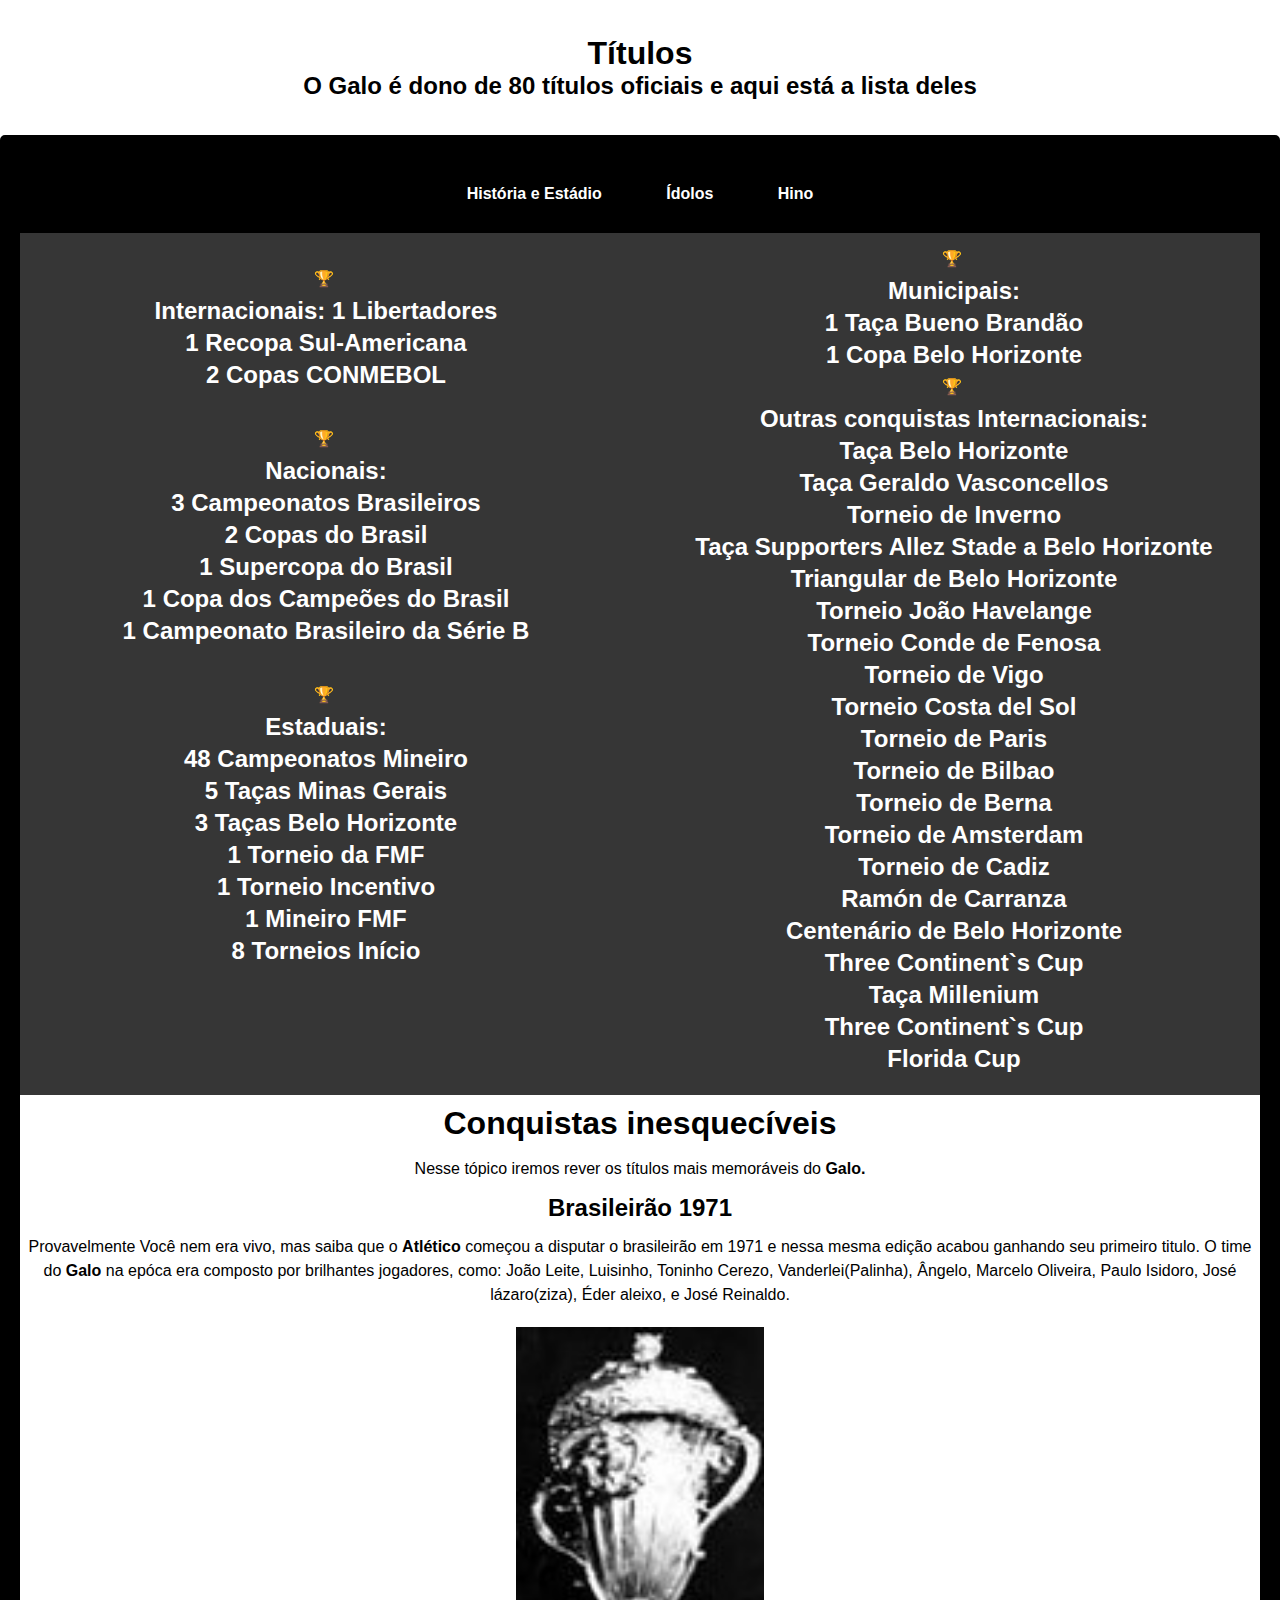
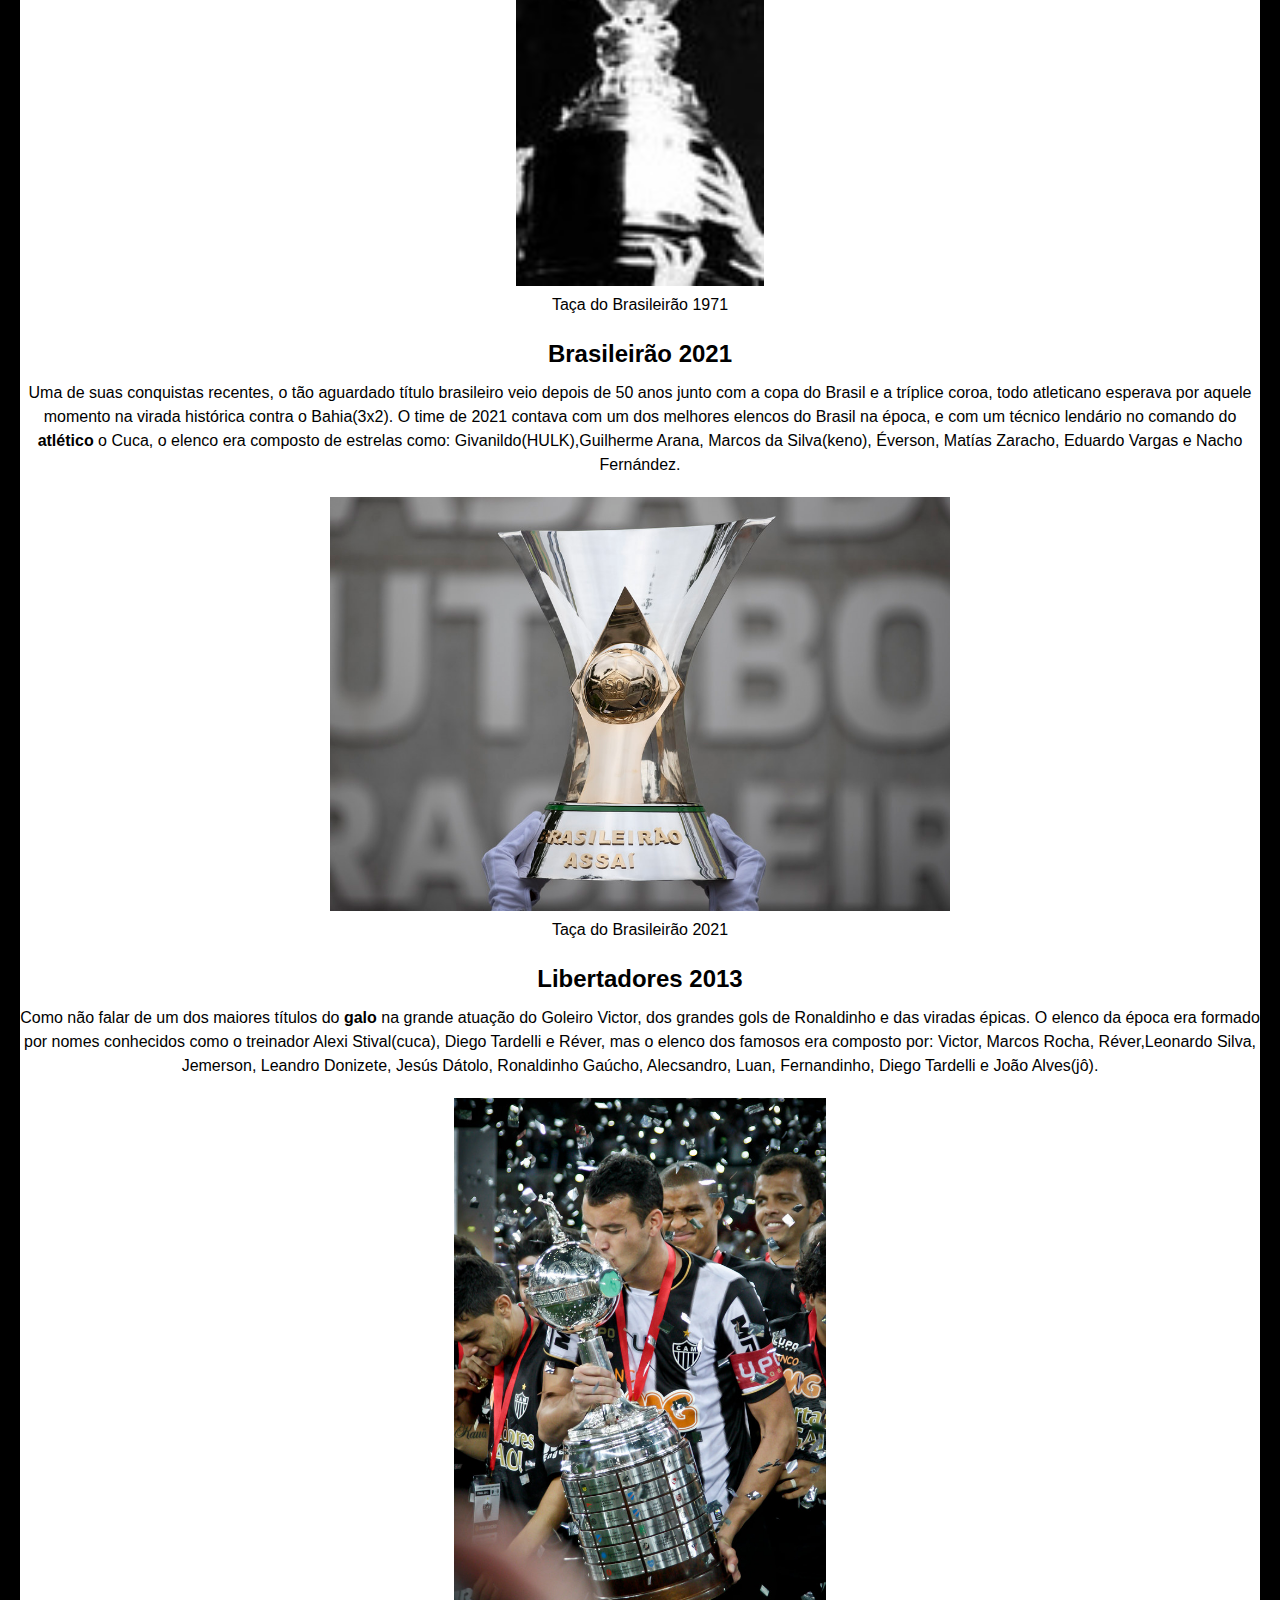
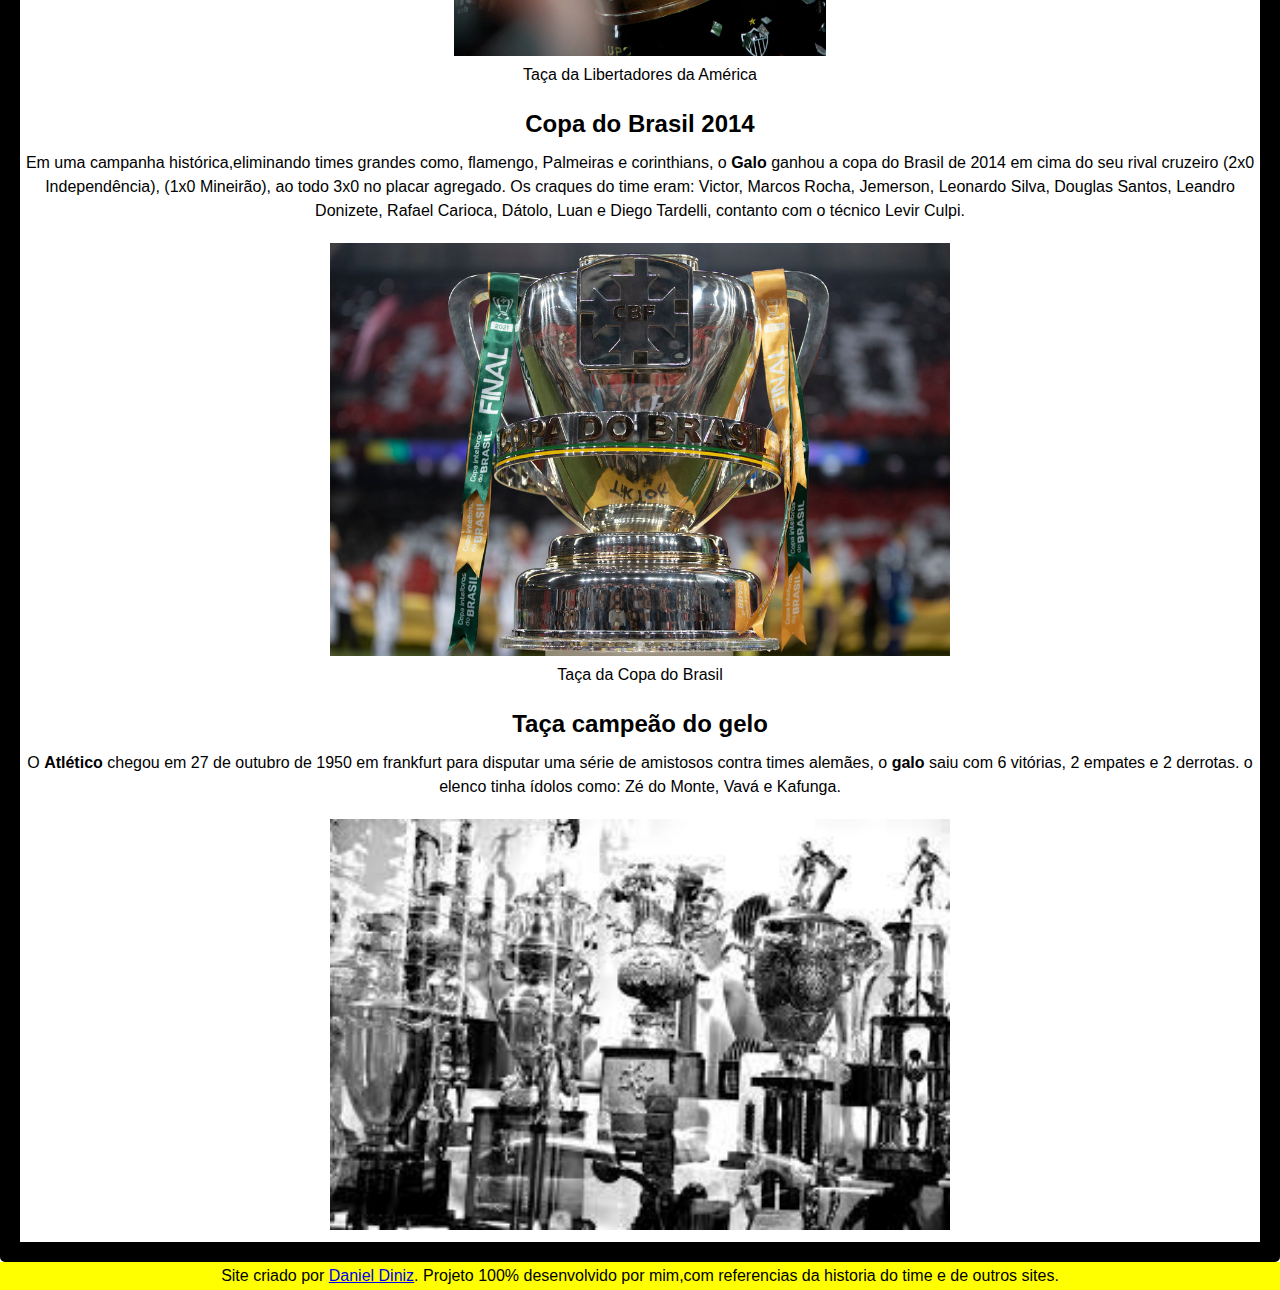
<file: conquistas/conquistas.html>
<!DOCTYPE html>
<html lang="pt-br">
<head>
    <meta charset="UTF-8">
    <meta name="viewport" content="width=device-width, initial-scale=1.0">
    <title>conquistas</title>
    <link rel="stylesheet" href="style.css">
</head>
<body>

    <header>
        <h1 class="tt">Títulos</h1>
              <h2 class="tt">O <strong>Galo</strong> é dono de 80 títulos oficiais e aqui está a lista deles</h2>
    </header>

    
    
           
              <main>
                <nav class="ca" >
                    <a href="../index.html" rel="prev">História e Estádio</a>
                    <a href="../idolos/idolos.html">Ídolos</a>
                    <a href="../hino/hino.html" rel="next">Hino</a>
                    
                </nav>
                

                
                  <article class="titulos">
                              <p>
                  
                    <ul>
                  
                        <li>
                  
                            <h2>Internacionais:
                  
                                1 Libertadores <br>
                                1 Recopa Sul-Americana<br>
                                2 Copas CONMEBOL
                  
                  
                            </h2>
                            <br>
                        </li>
                        <li>
                            <h2>Nacionais: <br>
                             3 Campeonatos Brasileiros <br>
                             2 Copas do Brasil <br>
                             1 Supercopa do Brasil <br>
                             1 Copa dos Campeões do Brasil <br>
                             1 Campeonato Brasileiro da Série B
                             </h2>
                             <br>
                        </li>
                        <li>
                  
                            <h2>Estaduais: <br>
                                48 Campeonatos Mineiro <br>
                                 5 Taças Minas Gerais <br>
                                 3 Taças Belo Horizonte <br>
                                 1 Torneio da FMF <br>
                                 1 Torneio Incentivo <br>
                                 1 Mineiro FMF <br>
                                 8 Torneios Início
                                  <br>
                                  <br>
                                  <br>
                                  <br>
                            </h2>
                            <br>
                        </li>
                  
                  
                        <li>
                            <h2>Municipais: <br>
                             1 Taça Bueno Brandão <br>
                            1 Copa Belo Horizonte </h2>
                  
                  
                        </li>
                  
                        <li>
                            <h2>
                  
                  
                                Outras conquistas Internacionais: <br>
                                Taça Belo Horizonte
                                <br>
                                Taça Geraldo Vasconcellos <br>
                                Torneio de Inverno <br>
                                Taça Supporters Allez Stade a Belo Horizonte <br>
                                Triangular de Belo Horizonte <br>
                                Torneio João Havelange <br>
                                Torneio Conde de Fenosa <br>
                                Torneio de Vigo <br>
                                Torneio Costa del Sol <br>
                                Torneio de Paris <br>
                                Torneio de Bilbao <br>
                                Torneio de Berna <br>
                                Torneio de Amsterdam <br>
                                Torneio de Cadiz <br>
                                Ramón de Carranza <br>
                                Centenário de Belo Horizonte <br>
                                Three Continent`s Cup <br>
                                Taça Millenium <br>
                                Three Continent`s Cup <br>
                                Florida Cup
                            </h2>
                  
                        </li>
                             
                             </ul>
                              </p>
                         </article>
                  
                         <h1 class="r" >Conquistas inesquecíveis</h1>
                         
                         <article  class="cq" >
                             <article>
                             
                              <p>Nesse tópico iremos rever os títulos mais memoráveis do <strong>Galo.</strong></p>
                               <h2 class="h" >Brasileirão 1971</h2>
                               <p>Provavelmente Você nem era vivo, mas saiba que o <strong>Atlético</strong> começou a disputar o brasileirão em 1971 e nessa mesma edição acabou ganhando seu primeiro titulo. O time do <strong>Galo</strong> na epóca era composto por brilhantes jogadores, como: João Leite, Luisinho, Toninho Cerezo, Vanderlei(Palinha),  Ângelo, Marcelo Oliveira, Paulo Isidoro, José lázaro(ziza), Éder aleixo, e José Reinaldo.  </p>
                               <img class="primeira" src="imagens/1971 (1).jpg" alt="taça do brasileirao de 1971">
                               <p>Taça do Brasileirão 1971</p>
                             </article>

                             <article>
                              <h2 class="h" >Brasileirão 2021
                              </h2>
                              <p>Uma de suas conquistas recentes, o tão aguardado título brasileiro veio depois de 50 anos junto com a copa do Brasil e a tríplice coroa,  todo atleticano esperava por aquele momento na virada histórica contra o Bahia(3x2). O time de 2021 contava com um dos melhores elencos do Brasil na época, e com um técnico lendário no comando do <strong>atlético </strong> o Cuca, o elenco era composto de estrelas como: Givanildo(HULK),Guilherme Arana, Marcos da Silva(keno), Éverson, Matías Zaracho, Eduardo Vargas e Nacho Fernández.</p>
                              <img class="segunda" src="imagens/2021.jpg" alt="brasileirao 2021">
                              <p>Taça do Brasileirão 2021</p>
                             </article>

                             <article>
                              <h2 class="h" >Libertadores 2013</h2>
                              <p>Como não falar de um dos maiores títulos do <strong>galo</strong> na grande atuação do Goleiro Victor, dos grandes gols de Ronaldinho e das viradas épicas. O elenco da época era formado por nomes conhecidos como o treinador Alexi Stival(cuca), Diego Tardelli e Réver, mas o elenco dos famosos era composto por: Victor, Marcos Rocha, Réver,Leonardo Silva, Jemerson, Leandro Donizete, Jesús Dátolo, Ronaldinho Gaúcho, Alecsandro, Luan, Fernandinho, Diego Tardelli e João Alves(jô).</p>
                              <img class="uma" src="imagens/libertadores.jpg" alt="primiera libertadores">
                              <p>Taça da Libertadores da América</p>
                             </article>

                             <article>
                              <h2 class="h" >Copa do Brasil 2014</h2>
                              <p>Em uma campanha histórica,eliminando times grandes como, flamengo, Palmeiras e corinthians, o <strong>Galo</strong> ganhou a copa do Brasil de 2014 em cima do seu rival cruzeiro (2x0 Independência), (1x0 Mineirão), ao todo 3x0 no placar agregado. Os craques do time eram: Victor, Marcos Rocha, Jemerson, Leonardo Silva, Douglas Santos, Leandro Donizete, Rafael Carioca, Dátolo, Luan e Diego Tardelli, contanto com o técnico Levir Culpi.  </p>
                              <img class="copa" src="imagens/copa do brasil.jpg" alt="copa do brasil 2014">
                              <p>Taça da Copa do Brasil</p>
                             </article>
                             
                             <article>
                              <h2 class="h" >Taça campeão do gelo</h2>
                              <p>O <strong>Atlético</strong> chegou em 27 de outubro de 1950 em frankfurt para disputar uma série de amistosos contra times alemães, o <strong>galo</strong> saiu com 6 vitórias, 2 empates e 2 derrotas. o elenco tinha ídolos como: Zé do Monte, Vavá e Kafunga.</p>
                              <img class="nao" src="imagens/titulos.jpg" alt="nao tinha imagem">
                             </article>
                         </article>
              </main>


              <footer>
                Site criado por <a href="https://github.com/DanielDinizf" target="_blank"> Daniel Diniz</a>. Projeto 100% desenvolvido por mim,com referencias da historia do time e de outros sites.
            </footer>

    
</body>
</html>
</file>
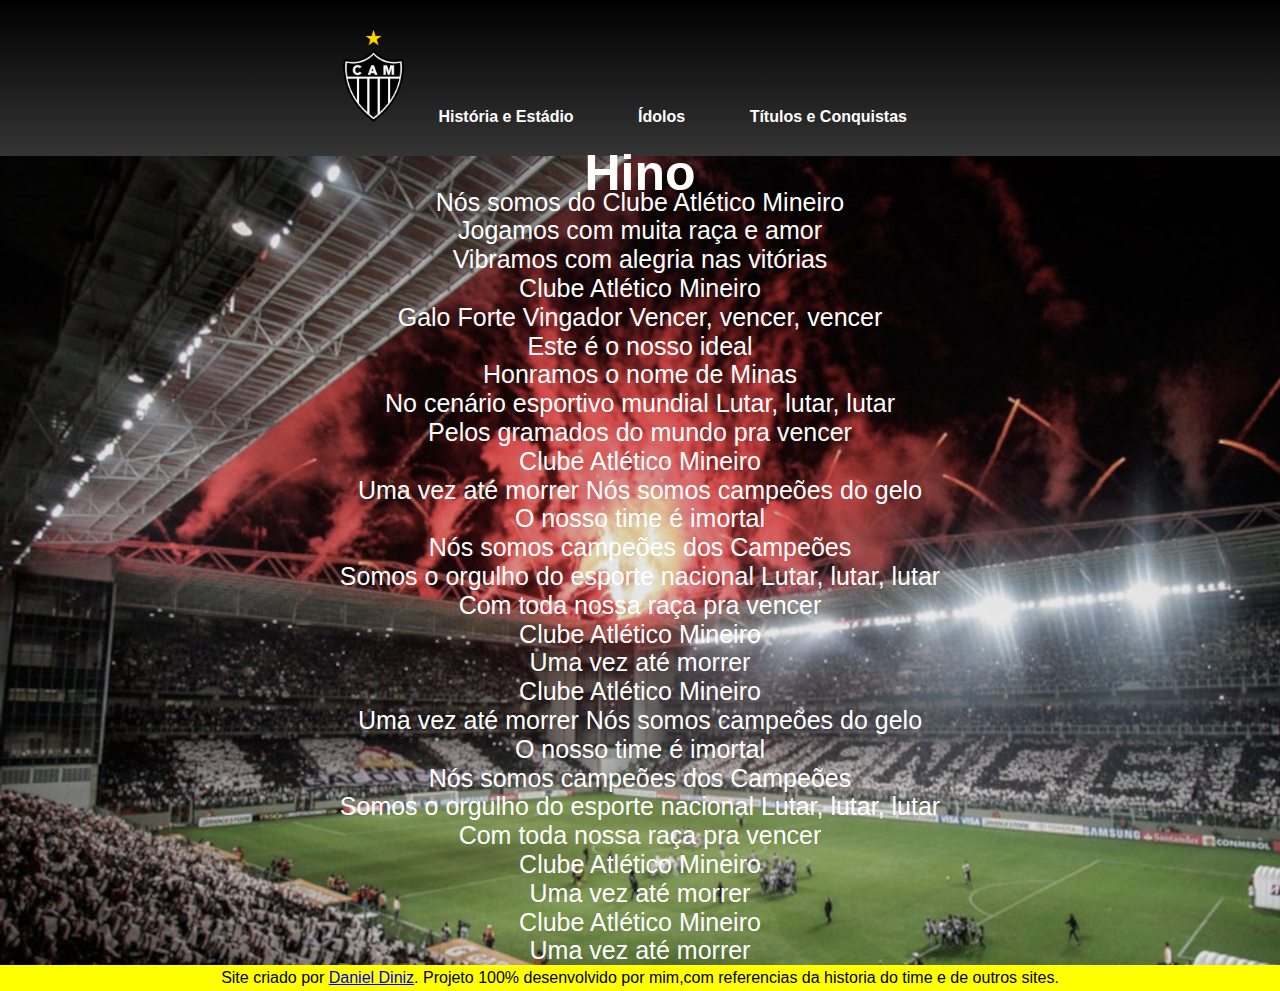
<file: hino/hino.html>
<!DOCTYPE html>
<html lang="pt">
<head>
    <meta charset="UTF-8">
    <meta name="viewport" content="width=device-width, initial-scale=1.0">
    <title>Hino</title>
    <link rel="stylesheet" href="st.css">
</head>
<body>

   
    
    <header>
        
        <nav class="ca" >
            <img  class="escudo" src="imagens/escudo.png" alt="escudo">
            <a class="m"  href="../index.html">História e Estádio</a>
            <a  class="m"   href="../idolos/idolos.html">Ídolos</a>
            <a class="m"  href="../conquistas/conquistas.html">Títulos e Conquistas</a>
            
        </nav>
        
    </header>
    
    <main>
        <div id="q1">
            <article class="hino">
             <h1>Hino</h1>
        
             <p class="hino">Nós somos do Clube Atlético Mineiro <br>
                 Jogamos com muita raça e amor <br>
                 Vibramos com alegria nas vitórias <br>
                 Clube Atlético Mineiro <br>
                 Galo Forte Vingador
        
                 Vencer, vencer, vencer <br>
                 Este é o nosso ideal <br>
                 Honramos o nome de Minas <br>
                 No cenário esportivo mundial
        
                 Lutar, lutar, lutar <br>
                 Pelos gramados do mundo pra vencer <br>
                 Clube Atlético Mineiro <br>
                 Uma vez até morrer
        
                 Nós somos campeões do gelo <br>
                 O nosso time é imortal <br>
                 Nós somos campeões dos Campeões <br>
                 Somos o orgulho do esporte nacional
        
                 Lutar, lutar, lutar <br>
                 Com toda nossa raça pra vencer <br>
                 Clube Atlético Mineiro <br>
                 Uma vez até morrer <br>
                 Clube Atlético Mineiro <br>
                 Uma vez até morrer
        
                 Nós somos campeões do gelo <br>
                 O nosso time é imortal <br>
                 Nós somos campeões dos Campeões <br>
                 Somos o orgulho do esporte nacional
        
                 Lutar, lutar, lutar <br>
                 Com toda nossa raça pra vencer <br>
                 Clube Atlético Mineiro <br>
                 Uma vez até morrer <br>
                 Clube Atlético Mineiro <br>
                 Uma vez até morrer</p>
            </article>
        </div>
    </main>

    <footer>
        Site criado por <a href="https://github.com/DanielDinizf" target="_blank"> Daniel Diniz</a>. Projeto 100% desenvolvido por mim,com referencias da historia do time e de outros sites.
    </footer>
    
</body>
</html>
</file>
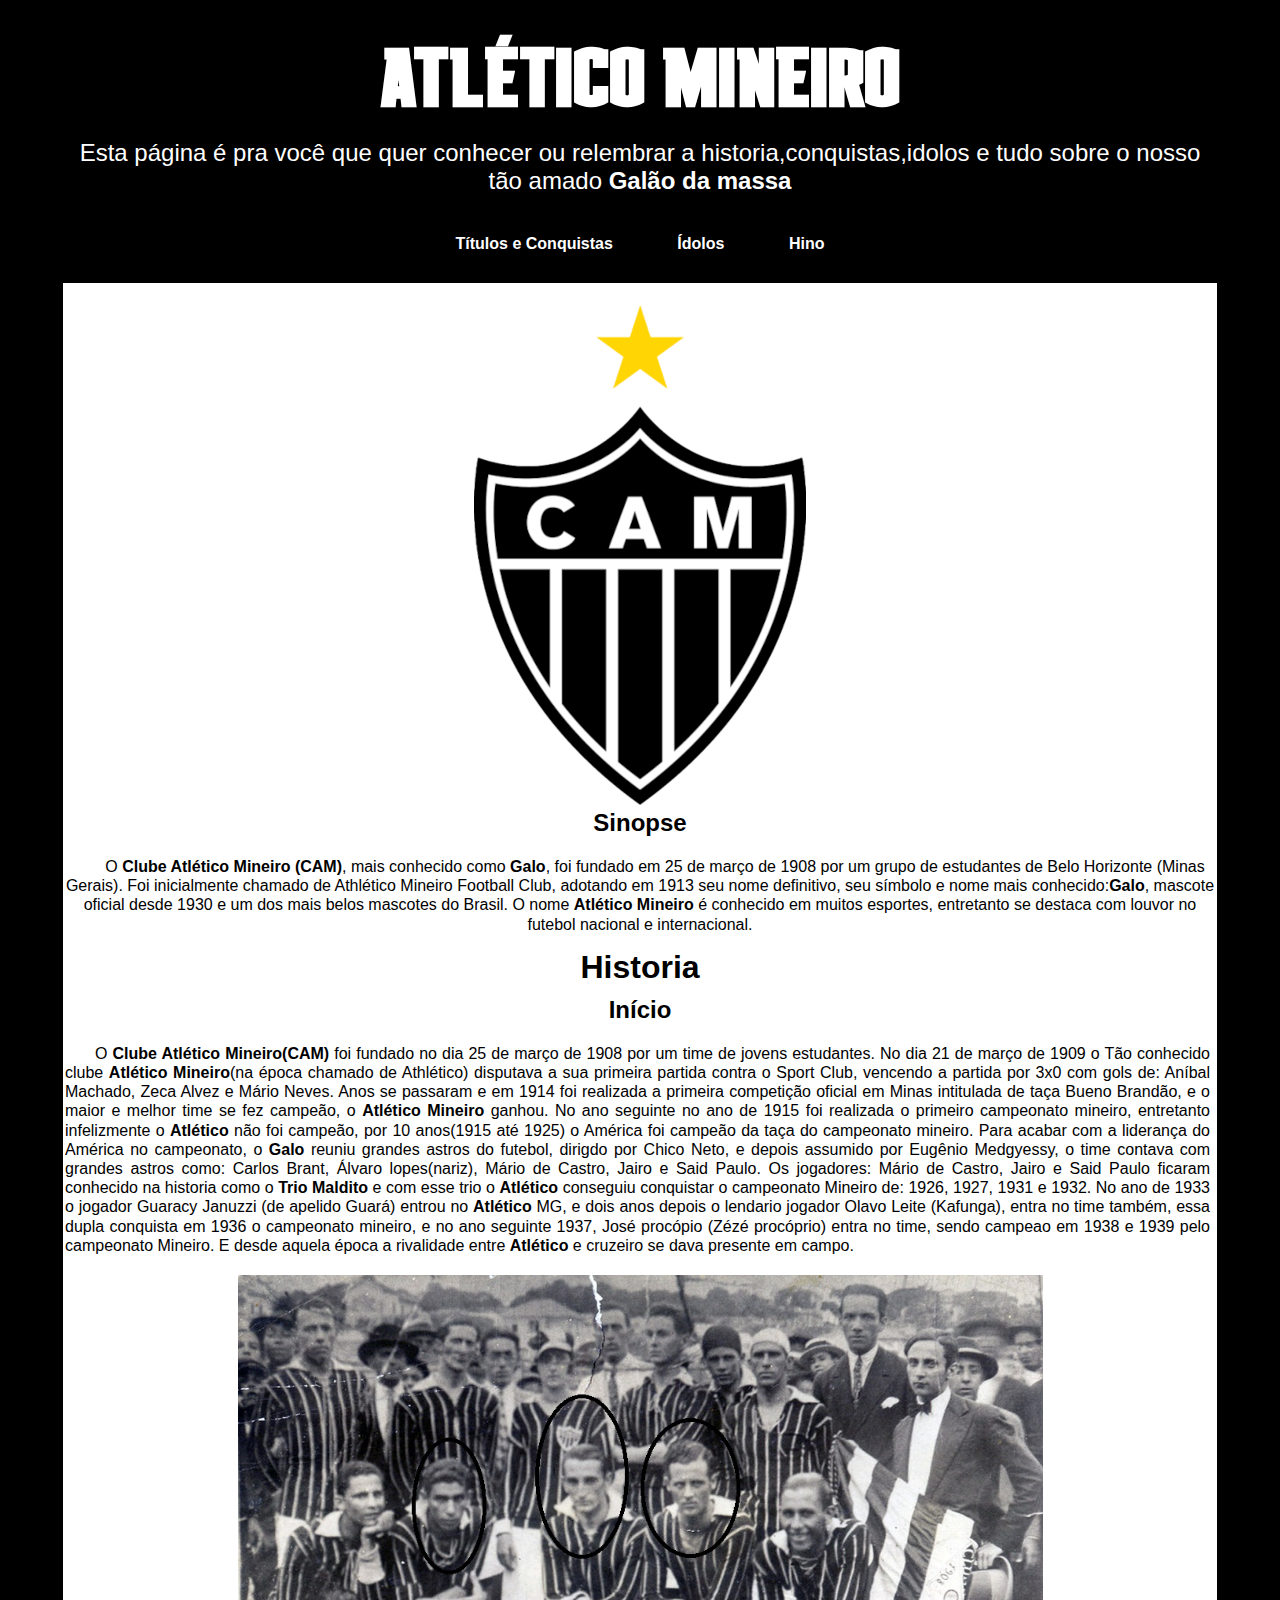
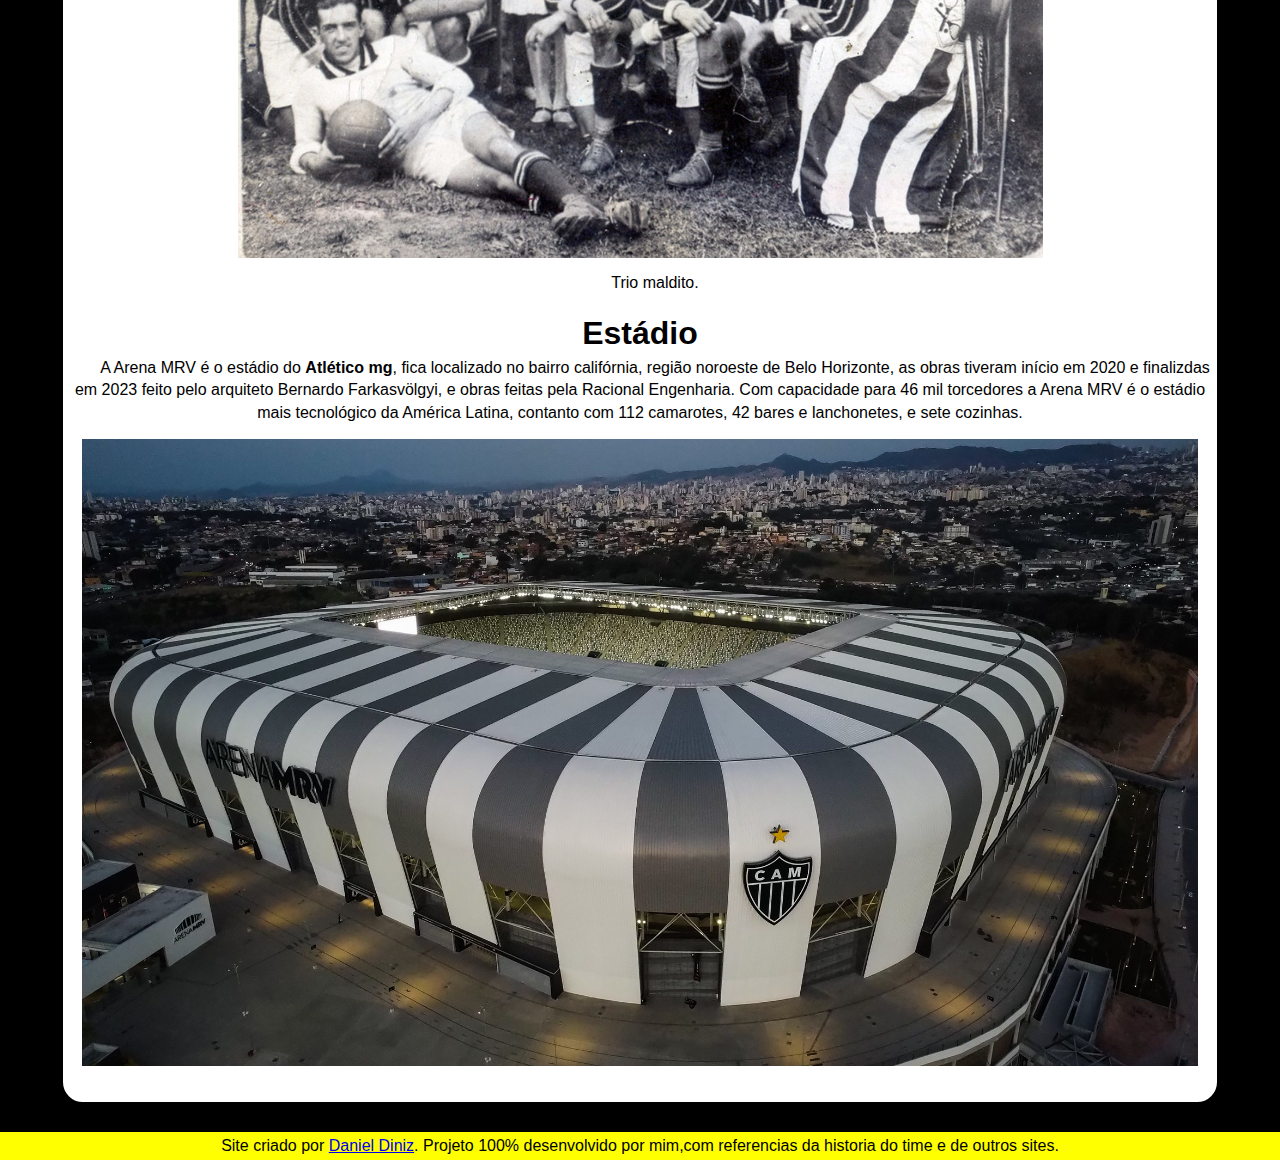
<file: inicio/desafioedu.html>
<!DOCTYPE html>
<html lang="pt-br">
<head>
    <meta charset="UTF-8">
    <meta name="viewport" content="width=device-width, initial-scale=1.0">
    <title>desafio</title>
    <link rel="stylesheet" href="estilo/style.css">
    
</head>
<body>
    <header class="ca" >
     <h1>Atlético Mineiro</h1>
     <p>Esta página é pra você que quer conhecer ou relembrar a historia,conquistas,idolos e tudo sobre o nosso tão amado <strong>Galão da massa</strong>
          
    </header>
    
    
    <nav class="ca">
        <a href="../conquistas/conquistas.html" rel="next">Títulos e Conquistas</a>
        <a href="../idolos/idolos.html">Ídolos</a>
        <a href="../hino/hino.html" rel="next">Hino</a>
    </nav>

    
    
   

<main>
    <img class="escudo" src="imagens/escudo.png" alt="escudo Atletico">
    <article class="sinopse">
       <h2>Sinopse</h2> 
       <p>
        O <strong>Clube Atlético Mineiro (CAM)</strong>, mais conhecido como <strong>Galo</strong>, foi fundado em 25 de março de 1908 por um grupo de estudantes de Belo Horizonte (Minas Gerais). Foi inicialmente chamado de Athlético Mineiro Football Club, adotando em 1913 seu nome definitivo, seu símbolo e nome mais conhecido:<strong>Galo</strong>, mascote oficial desde 1930 e um dos mais belos mascotes do Brasil. O nome <strong>Atlético Mineiro</strong> é conhecido em muitos esportes, entretanto se destaca com louvor no futebol nacional e internacional.
       </p>
    </article>

    <article>
        <h1 class="historia">Historia</h1>
        <h2 class="historia">Início</h2>
        <p class="historia">
         O<strong> Clube Atlético Mineiro(CAM)</strong> foi fundado no dia 25 de março de 1908 por um time de jovens estudantes. No dia 21 de março de 1909 o Tão conhecido clube <strong>Atlético Mineiro</strong>(na época chamado de Athlético) disputava a sua primeira partida contra o Sport Club, vencendo a partida por 3x0 com gols de: Aníbal Machado, Zeca Alvez e Mário Neves. Anos se passaram e em 1914 foi realizada a primeira competição oficial em Minas intitulada de taça Bueno Brandão, e o maior e melhor time se fez campeão, o <strong>Atlético Mineiro</strong> ganhou. No ano seguinte no ano de 1915 foi realizada o primeiro campeonato mineiro, entretanto infelizmente o <strong>Atlético</strong> não foi campeão, por 10 anos(1915 até 1925) o América foi campeão da taça do campeonato mineiro. Para acabar com a liderança do América no campeonato, o <strong>Galo</strong> reuniu grandes astros do futebol, dirigdo por Chico Neto, e depois assumido por Eugênio Medgyessy, o time contava com grandes astros como: Carlos Brant, Álvaro lopes(nariz), Mário de Castro, Jairo e Said Paulo. Os jogadores: Mário de Castro, Jairo e Said Paulo ficaram conhecido na historia como o <strong>Trio Maldito</strong> e com esse trio o <strong>Atlético</strong> conseguiu conquistar o campeonato Mineiro de: 1926, 1927, 1931 e 1932. No ano de 1933 o jogador Guaracy Januzzi (de apelido Guará) entrou no <strong>Atlético</strong> MG, e dois anos depois o lendario jogador Olavo Leite (Kafunga), entra no time também, essa dupla conquista em 1936 o campeonato mineiro, e no ano seguinte 1937, José procópio (Zézé procóprio) entra no time, sendo campeao em 1938 e 1939 pelo campeonato Mineiro. E desde aquela época a rivalidade entre <strong>Atlético</strong> e cruzeiro se dava presente em campo.
        </p>
        <img class="trio" src="imagens/triom.jpg" alt="trio Maldito">
        <p>Trio maldito.</p>
    </article>



              
       
    
       <article class="estadio">
        <h1>
            Estádio
        </h1>
        <p>
        A Arena MRV é o estádio do <strong>Atlético mg</strong>, fica localizado no bairro califórnia, região noroeste de Belo Horizonte, as obras tiveram início em 2020 e finalizdas em 2023 feito pelo arquiteto Bernardo Farkasvölgyi, e obras feitas pela Racional Engenharia. Com capacidade para 46 mil torcedores a Arena MRV é o estádio mais tecnológico da América Latina, contanto com 112 camarotes, 42 bares e lanchonetes, e sete cozinhas. 
        </p>
        <picture>
            <source media="(max-width:600px )" srcset="imagens/arena mrv.jpg">
            <img class="es" src="imagens/arena mrv.jpg" alt="Arena MRV">
        </picture>
       </article>

       
</main>
<footer>
    Site criado por <a href="https://github.com/DanielDinizf" target="_blank"> Daniel Diniz</a>. Projeto 100% desenvolvido por mim,com referencias da historia do time e de outros sites.
</footer>



    
</body>
</html>
</file>
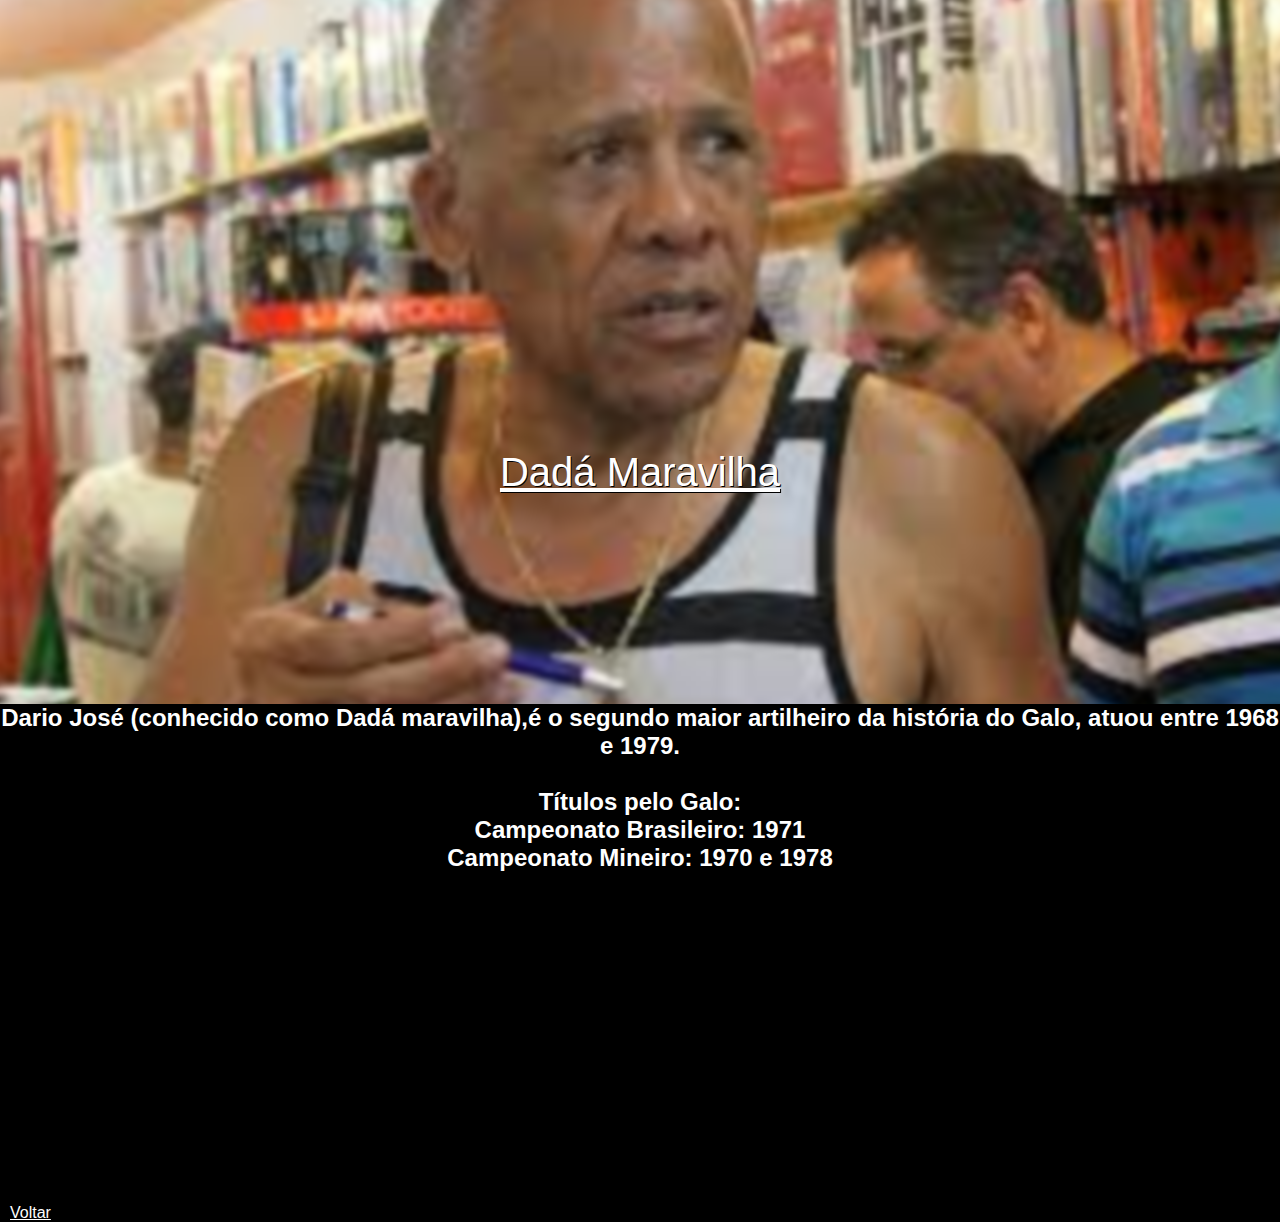
<file: idolos/dada/dada.html>
<!DOCTYPE html>
<html lang="pt-br">
<head>
    <meta charset="UTF-8">
    <meta name="viewport" content="width=device-width, initial-scale=1.0">
    <title>Dada</title>
    <link rel="stylesheet" href="../dada/estilo/sty.css">
</head>
<body>
      <section>
            <header>
                <img src="../imagens/dada2.jpg" alt="dada maravilha">
                <a href="https://www.galodigital.com.br/enciclopedia/Dario_José_dos_Santos">
                    <div class="h" >Dadá Maravilha</div>
                </a>
            </header>
      </section>
      


    <section>
        <li class="r" type="none" >
            <h2>
                Dario José (conhecido como Dadá maravilha),é o segundo maior artilheiro da história do <strong>Galo</strong>, atuou entre 1968 e 1979.<br>
            

                <br>
            Títulos pelo <strong>Galo</strong>: <br>
            Campeonato Brasileiro: 1971 <br>
            Campeonato Mineiro: 1970 e 1978
              </h2>
            <nav>
                <a href="../idolos.html" rel="prev">Voltar</a>
               </nav>
        </li>
    </section>
</body>
</html>
</file>
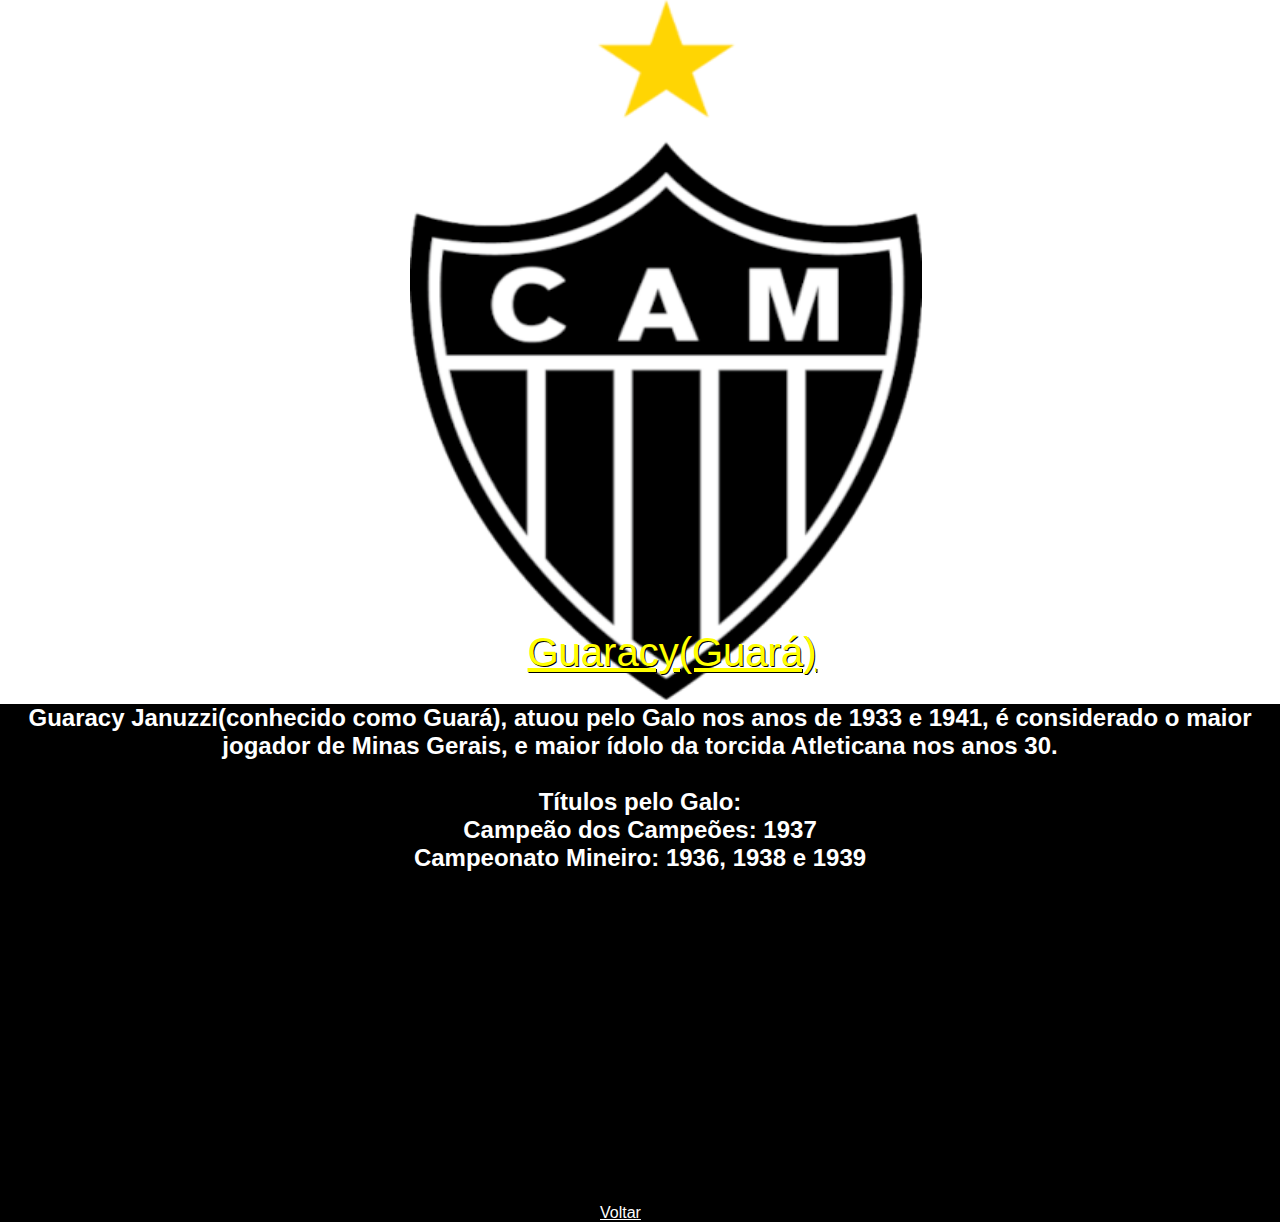
<file: idolos/guara/guara.html>
<!DOCTYPE html>
<html lang="pt-br">
<head>
    <meta charset="UTF-8">
    <meta name="viewport" content="width=device-width, initial-scale=1.0">
    <title>Guará</title>
    <link rel="stylesheet" href="../guara/estilo/sty.css">
</head>
<body>
  <section>
    <header>
        <img src="../imagens/escudo.png" alt="Guará">
        <a href="https://atletico.com.br/idolos/guara/" target="_blank">
            <div class="h" >Guaracy(Guará)</div>
        </a>
    </header>
  </section>


    <section>
        <li class="r" type="none">
            <h2>
                Guaracy Januzzi(conhecido como Guará), atuou pelo <strong>Galo</strong> nos anos de 1933 e 1941, é considerado o maior jogador de Minas Gerais, e maior ídolo da torcida Atleticana nos anos 30. <br>
              <br>
              Títulos pelo <strong>Galo</strong>: <br>
              Campeão dos Campeões: 1937 <br>
              Campeonato Mineiro: 1936, 1938 e 1939
            </h2>

            <nav>
                <a class="l"  href="../idolos.html" rel="prev">Voltar</a>
               </nav>
        </li>
    </section>
</body>
</html>
</file>
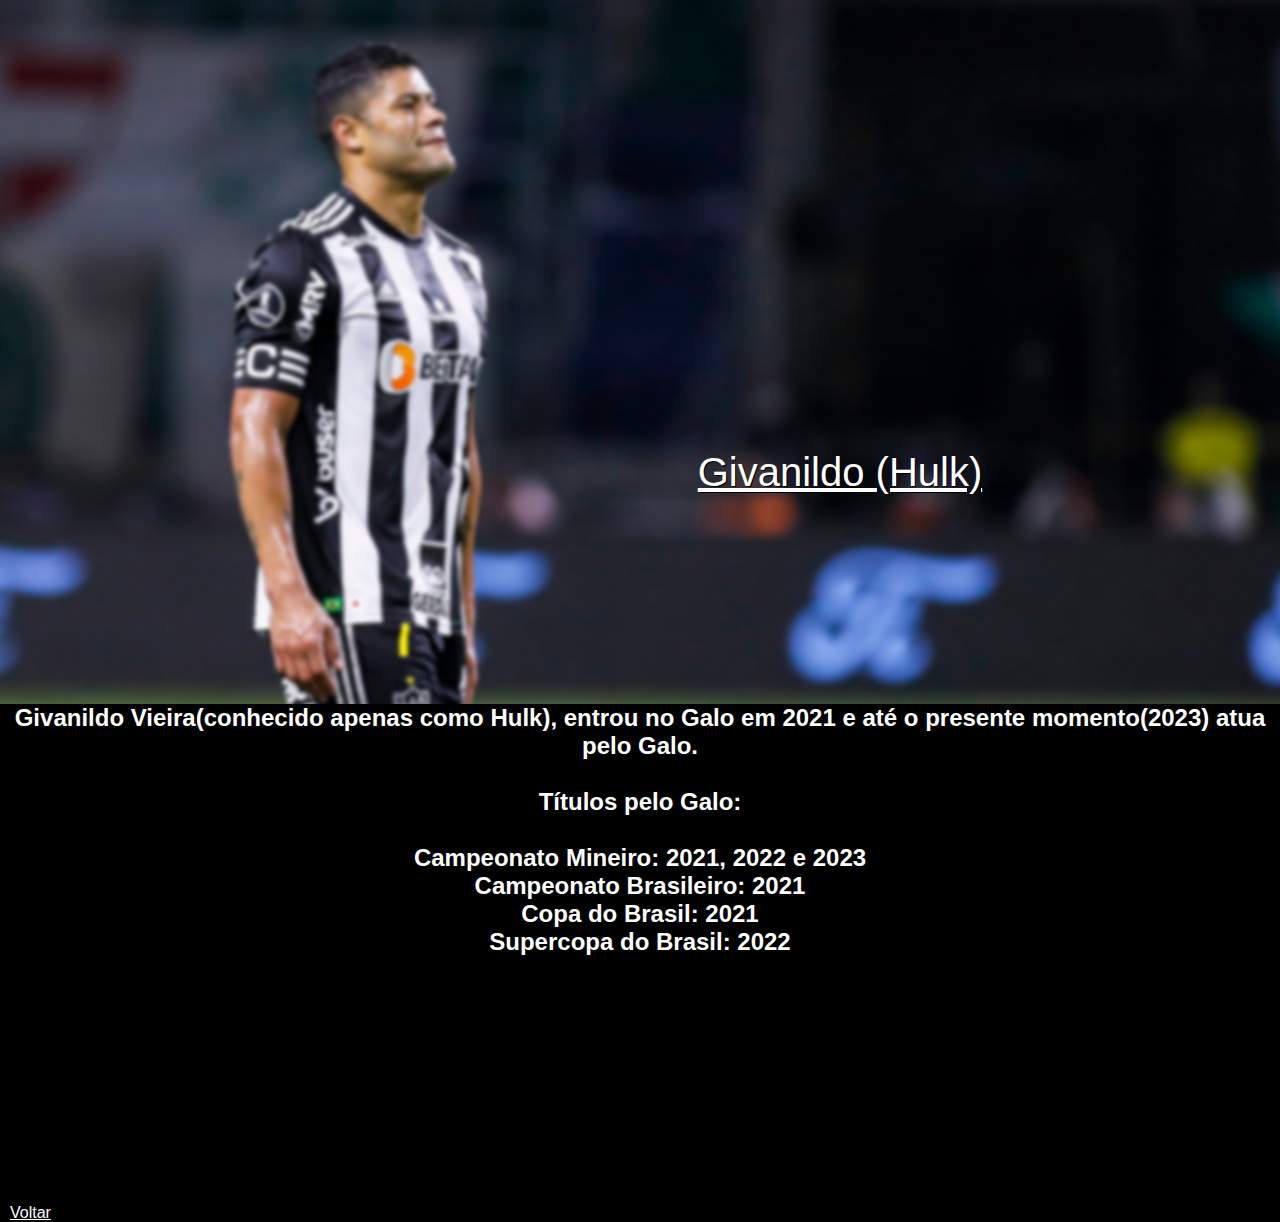
<file: idolos/hulk/hulk.html>
<!DOCTYPE html>
<html lang="pt-br">
<head>
    <meta charset="UTF-8">
    <meta name="viewport" content="width=device-width, initial-scale=1.0">
    <title>Givanildo</title>
    <link rel="stylesheet" href="../hulk/estilo/sty.css">
</head>
<body>

    <section>
        <header>
            <img src="../imagens/hulk2.jpg" alt="Hulk">
            <a href="https://www.galodigital.com.br/enciclopedia/Givanildo_Vieira_de_Sousa" target="_blank">
                <div class="h"  >Givanildo (Hulk)</div>
            </a>
        </header>
    </section>


    <section>
        <li class="r" type="none">
            <h2>Givanildo Vieira(conhecido apenas como Hulk), entrou no <strong>Galo</strong> em 2021 e até o presente momento(2023) atua pelo <strong>Galo</strong>.<br>
                <br>
            Títulos pelo <strong>Galo</strong>: <br>
            <br>
            Campeonato Mineiro: 2021, 2022 e 2023 <br>
            Campeonato Brasileiro: 2021 <br>
            Copa do Brasil: 2021 <br>
            Supercopa do Brasil: 2022
            </h2>

            <nav>
                <a href="../idolos.html" rel="prev">Voltar</a>
               </nav>
        </li>
    </section>
</body>
</html>
</file>
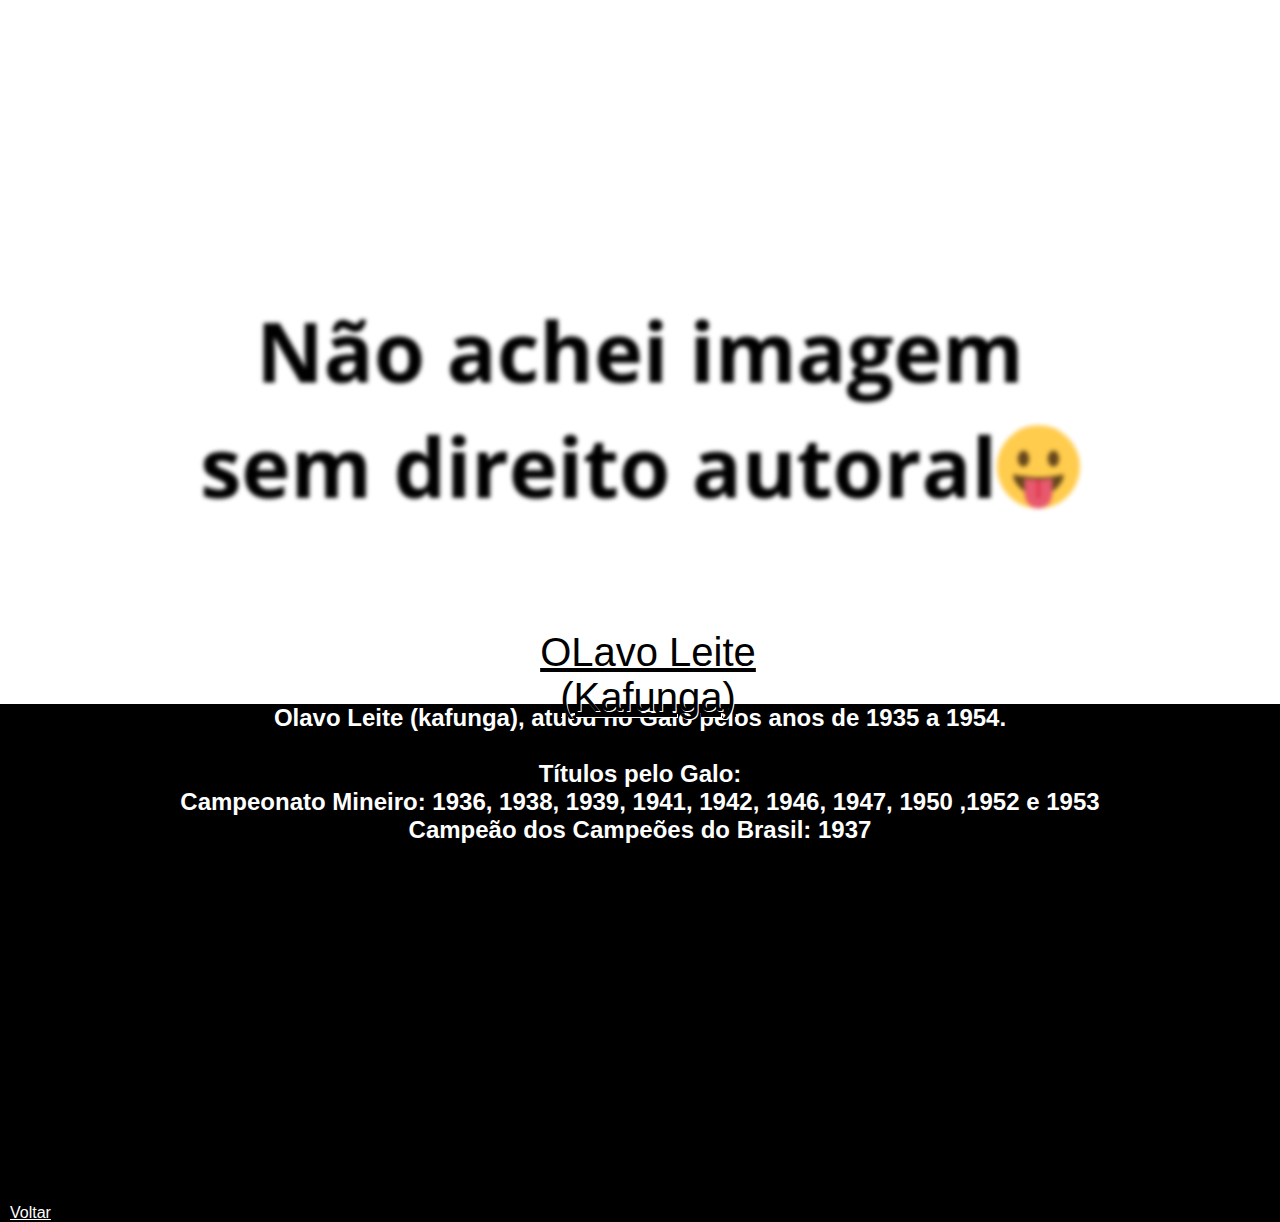
<file: idolos/olavo/Kafunga.html>
<!DOCTYPE html>
<html lang="pt-br">
<head>
    <meta charset="UTF-8">
    <meta name="viewport" content="width=device-width, initial-scale=1.0">
    <title>kafunga</title>
    <link rel="stylesheet" href="../olavo/estilo/sty.css">
</head>
<body>
    <section>
    <header>
        <img src="../imagens/Não achei imagem sem direito autoral.png" alt="Kafunga">
        <a href="https://www.galodigital.com.br/enciclopedia/Olavo_Leite_Bastos">
            <div class="h" > OLavo Leite (Kafunga)</div>
        </a>
    </header>

    </section>


    <section>
        <li class="r" type="none" >
            <h2>Olavo Leite (kafunga), atuou no <strong>Galo</strong> pelos anos de 1935 a 1954. <br>
                <br>
            Títulos pelo <strong>Galo</strong>: <br>
            Campeonato Mineiro: 1936, 1938, 1939, 1941, 1942, 1946, 1947, 1950 ,1952 e 1953 <br>
            Campeão dos Campeões do Brasil: 1937
            </h2>

            <nav>
                <a href="../idolos.html" rel="prev">Voltar</a>
               </nav>
         </li>
    </section>
</body>
</html>
</file>
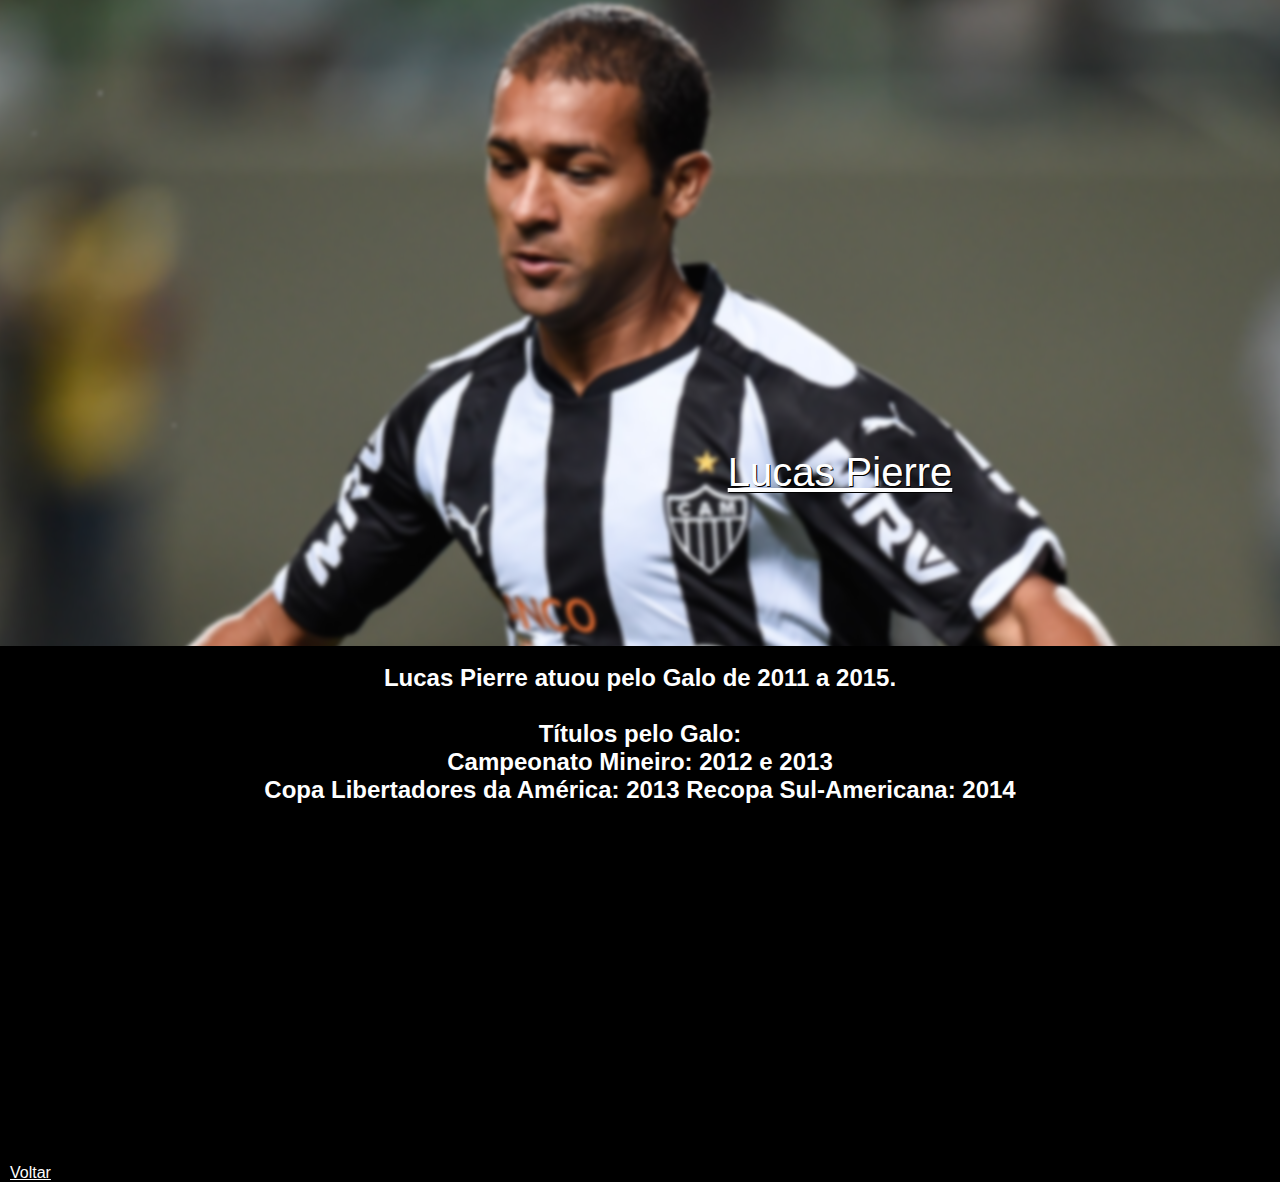
<file: idolos/pierre/pierre.html>
<!DOCTYPE html>
<html lang="pt-br">
<head>
    <meta charset="UTF-8">
    <meta name="viewport" content="width=device-width, initial-scale=1.0">
    <title>pierre</title>
    <link rel="stylesheet" href="../pierre/estilo/estilos.css">
</head>
<body>

    <section>
        <header>
            <img src="../imagens/pierre.jpg" alt="lucas pierre">
            <a href="https://www.galodigital.com.br/enciclopedia/Lucas_Pierre_Santos_Oliveira">
                <div class="h" >Lucas Pierre</div>
            </a>
        </header>
    </section>

    <section>
        <li type="none">
            <br>
            <h2>
            Lucas Pierre atuou pelo <strong>Galo</strong> de 2011 a 2015. <br> <br>
        
            Títulos pelo <strong>Galo</strong>: <br>
            Campeonato Mineiro: 2012 e 2013<br>
            Copa Libertadores da América: 2013
            Recopa Sul-Americana: 2014
            </h2>
            <nav>
                <a href="../idolos.html" rel="prev">Voltar</a>
               </nav>
        </li>
    </section>
</body>
</html>
</file>
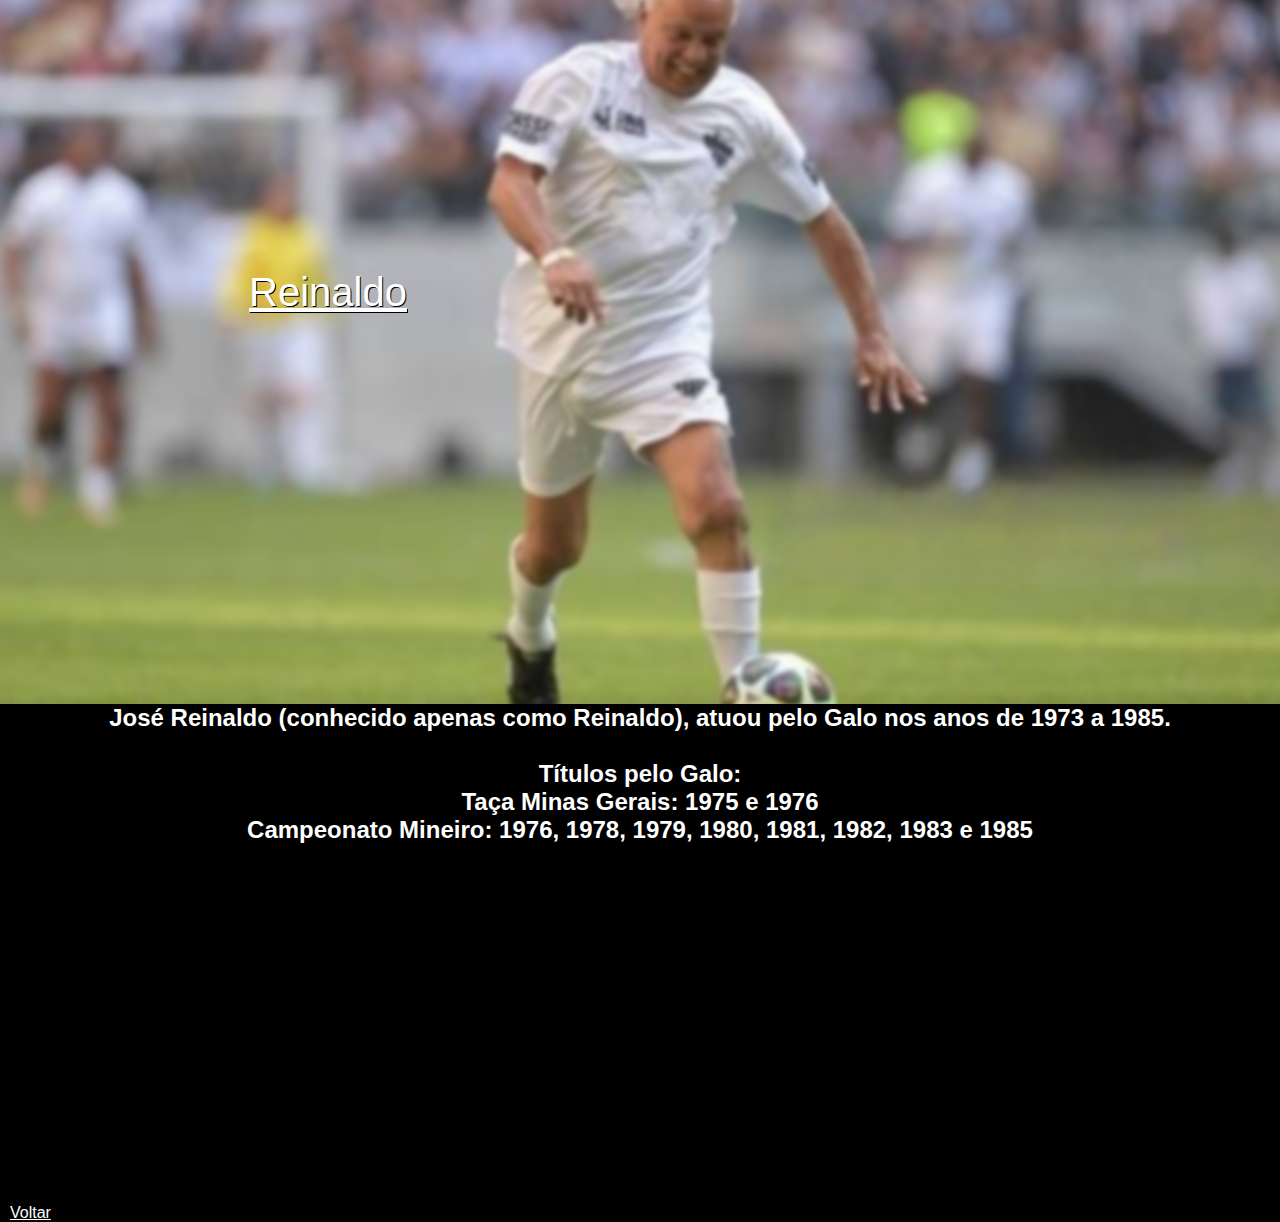
<file: idolos/reinaldo/reinaldo.html>
<!DOCTYPE html>
<html lang="pt-br">
<head>
    <meta charset="UTF-8">
    <meta name="viewport" content="width=device-width, initial-scale=1.0">
    <title>reinaldo</title>
    <link rel="stylesheet" href="../reinaldo/estilo/sty.css">
</head>
<body>

   <section>
       <header>
         <img src="../imagens/reinaldo2-transformed.jpeg" alt="reinaldo">
         <a href="https://www.galodigital.com.br/enciclopedia/José_Reinaldo_de_Lima" target="_blank">
             <div class="h" >Reinaldo</div>
         </a>
       </header>
   </section>

    <section>
        <li class="r" type="none" >
            <h2>
               José Reinaldo (conhecido apenas como Reinaldo), atuou pelo <strong>Galo</strong> nos anos de 1973 a 1985.<br>
               <br>
            
            Títulos pelo <strong>Galo</strong>: <br>
            Taça Minas Gerais: 1975 e 1976 <br>
            Campeonato Mineiro: 1976, 1978, 1979, 1980, 1981, 1982, 1983 e 1985
            </h2>

            <nav>
                <a href="../idolos.html" rel="prev">Voltar</a>
               </nav>
        </li>
    </section>
</body>
</html>
</file>
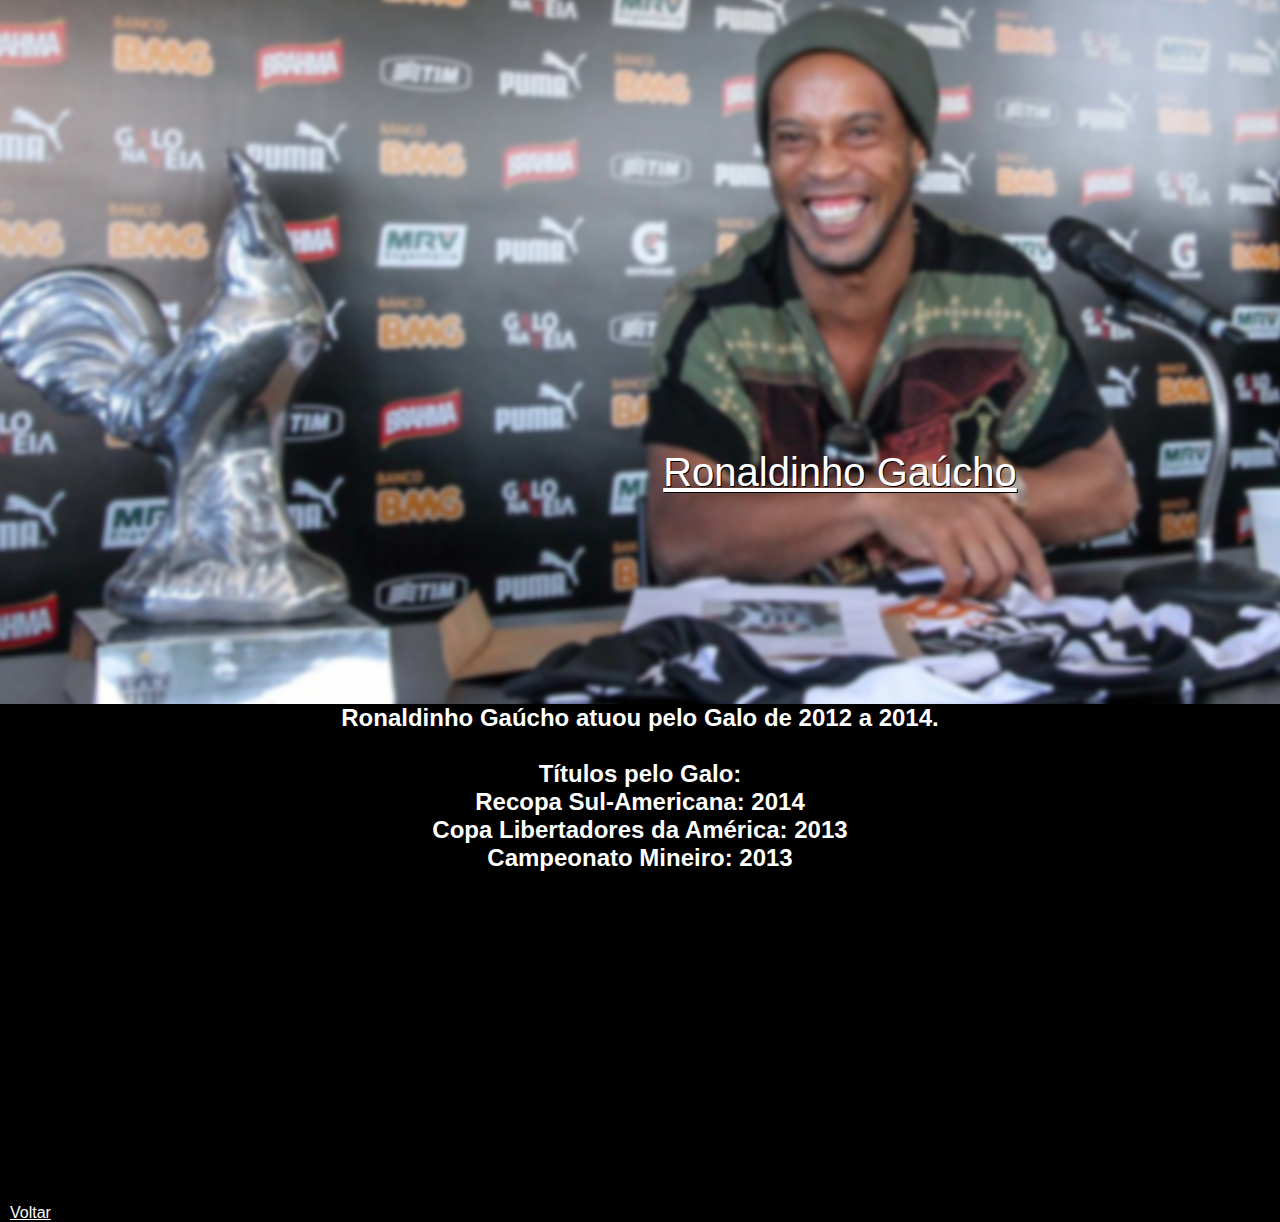
<file: idolos/ronaldinho/ronaldinho.html>
<!DOCTYPE html>
<html lang="pt-br">
<head>
    <meta charset="UTF-8">
    <meta name="viewport" content="width=device-width, initial-scale=1.0">
    <title>r10</title>
    <link rel="stylesheet" href="estilo/style.css">
</head>
<body>


   <section>
       
       <header>
           <img class="rg" src="r10.jpg" alt="Ronaldinho">
           <a href="https://www.galodigital.com.br/enciclopedia/Ronaldo_de_Assis_Moreira" target="_blank">
               <div class="h" >Ronaldinho Gaúcho</div>
           </a>
       </header>
   </section>
    
    
    <section>
        <li class="r" type="none">
            <h2>
             Ronaldinho Gaúcho atuou pelo <strong>Galo</strong> de 2012 a 2014.
            <br>
            <br>
                Títulos pelo <strong>Galo</strong>: <br>
                Recopa Sul-Americana: 2014 <br>
                Copa Libertadores da América: 2013 <br>
                Campeonato Mineiro: 2013 <br>
            </h2>
            <nav>
                <a href="../idolos.html" rel="prev">Voltar</a>
               </nav>
         </li>
        
    </section>
</body>
</html>
</file>
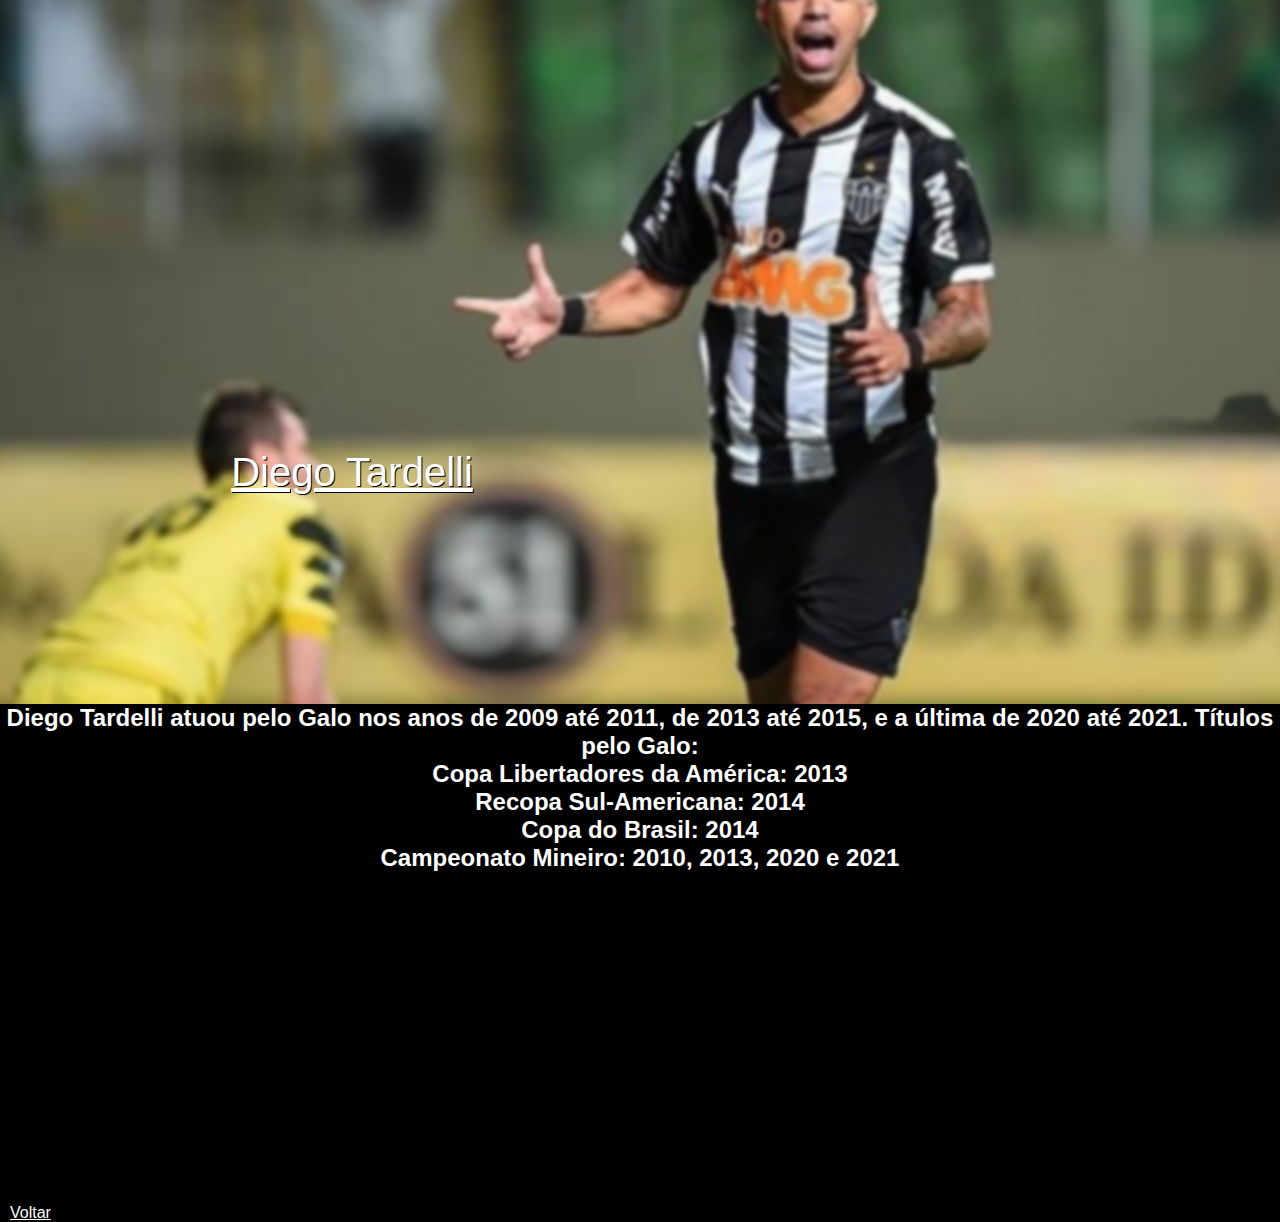
<file: idolos/Tardelli/tardelli.html>
<!DOCTYPE html>
<html lang="pt-br">
<head>
    <meta charset="UTF-8">
    <meta name="viewport" content="width=device-width, initial-scale=1.0">
    <title>tardelli</title>
    <link rel="stylesheet" href="../Tardelli/estilo/sty.css">
</head>
<body>

<section>
    <header>
        <img src="../imagens/tardelli4-transformed.jpeg" alt="tardelli">
        <a href="https://www.galodigital.com.br/enciclopedia/Diego_Tardelli_Martins" target="_blank">
            <div class="h" >Diego Tardelli</div>
        </a>
    </header>
</section>



    <section>
        <li class="r" type="none">
            <h2>
               Diego Tardelli atuou pelo <strong>Galo</strong> nos anos de 2009 até 2011, de 2013 até 2015, e a última de 2020 até 2021.
            
            Títulos pelo <strong>Galo</strong>: <br>
            Copa Libertadores da América: 2013 <br>
            Recopa Sul-Americana: 2014 <br>
            Copa do Brasil: 2014 <br>
            Campeonato Mineiro: 2010, 2013, 2020 e 2021
            </h2>

            <nav>
                <a href="../idolos.html" rel="prev">Voltar</a>
               </nav>
        </li>
    </section>
</body>
</html>
</file>
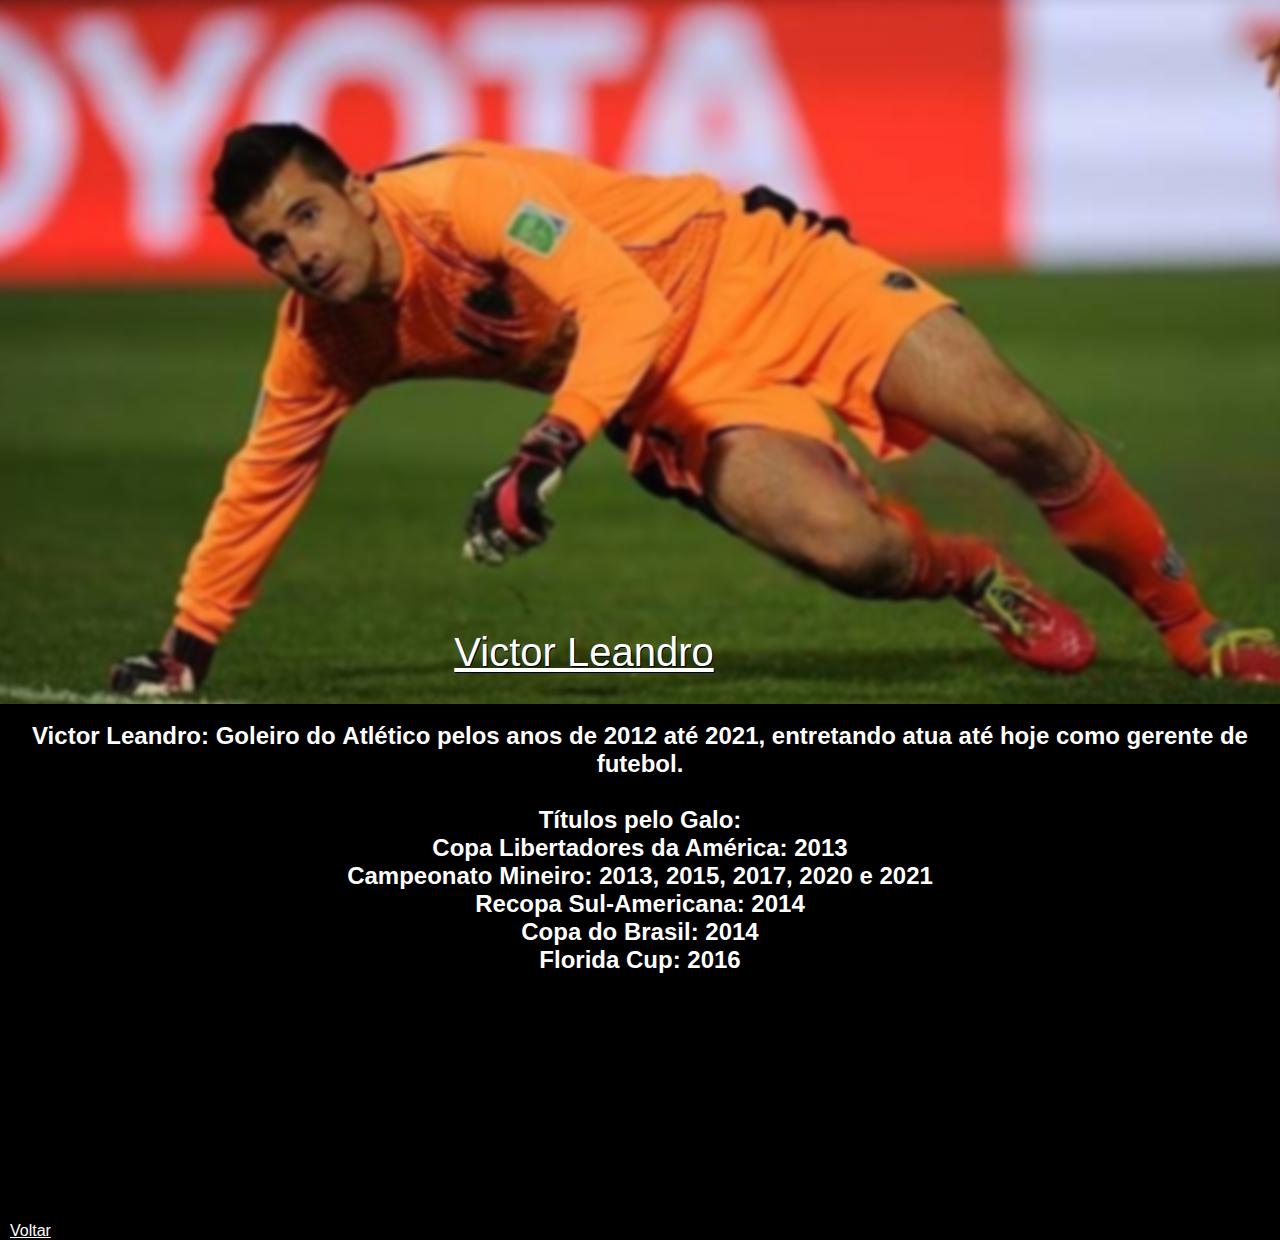
<file: idolos/victor/victor.html>
<!DOCTYPE html>
<html lang="pt-br">
<head>
    <meta charset="UTF-8">
    <meta name="viewport" content="width=device-width, initial-scale=1.0">
    <title>victor</title>
    <link rel="stylesheet" href="../victor/estilo/sty.css">
</head>

<body>
    <section>
        <header>
            <img class="v" src="../imagens/victor-transformed.jpeg" alt="Goleiro Victor">
            <a href="https://www.galodigital.com.br/enciclopedia/Victor_Leandro_Bagy" target="_blank">
                <div class="h" >Victor Leandro</div>
            </a>
        </header>
    </section>


    <section>
        <li class="r" type="none">
            <br>
            <h2>Victor Leandro:
                Goleiro do <strong>Atlético</strong> pelos anos de 2012 até 2021, entretando atua até hoje como gerente de futebol.<br>
                <br>
            Títulos pelo <strong>Galo</strong>: <br>Copa Libertadores da América: 2013 <br>
            Campeonato Mineiro: 2013, 2015, 2017, 2020 e 2021 <br>
            Recopa Sul-Americana: 2014 <br>
            Copa do Brasil: 2014 <br>
            Florida Cup: 2016
            </h2>

            <nav>
                <a href="../idolos.html" rel="prev">Voltar</a>
               </nav>
        </li>
    </section>
</body>
</html>
</file>
<file: conquistas/style.css>
@charset "UTF-8";

*{
    margin: 0px;
    padding: 0px;
    font-family: 'Franklin Gothic Medium', 'Arial Narrow', Arial, sans-serif;
    
}


header{
    text-align: center;
    background-color: white
   ;
   
   color: black;
   margin:auto;
   
   min-height: 100px;
   padding-top: 35px;
}

main{
    text-align: center;
    border: 20px solid black ;
    border-radius: 5px;
    
}
nav{
background-color: black;
   min-width: 600px;
   max-width: 1500px;

}


nav > a{
    
    color:white;
    text-align: center;
    text-decoration: none;
    padding: 30px ;
    font-weight: bold;
    transition-duration: 0.5s;
    border-radius: 10px;
    
}

nav.ca{
    padding: 30px 30px;
    text-align: center;
}

nav > a:hover{
background-color: white;
color: yellow;
padding: 20px ;
}


article.titulos > p{
    font-size: 1.2em;
    padding: 10px 0px;
}

article.titulos > ul{
    list-style-type:'\1F3C6\00A0';
    list-style-position: inside;
    
    

}

article.titulos {
    background-color:rgba(0, 0, 0, 0.788);
    color: white;
    columns: 2;
    padding-top: 10px;
    line-height: 2em;
    
    
    

}

h1.r{
    padding: 10px;
}


article.cq > article  {
    
line-height: 1.5em;
padding: 5px 0px;


}

h2.h{
    padding: 15px 0px;
}



    
    
    

img{
    padding-top: 20px;
}


img.primeira{
    width: 20%;
    height: 10%;
    
    
}

img.segunda{
    width: 50%;
    
}

img.uma{
    width: 30%;

}

img.copa{
    width: 50%;
}

img.nao{
    width: 50%;
}


footer{
    background-color: yellow;
    
    text-align: center;
    padding: 5px;
    
}
</file>
<file: hino/st.css>
@charset "UTF-8";


*{
    margin: 0px;
    padding: 0px;
    font-family: 'Franklin Gothic Medium', 'Arial Narrow', Arial, sans-serif;
    
}

nav > a{
    
    
    color: white;
    text-align: center;
    text-decoration: none;
   padding: 30px;
    font-weight: bold;
    transition-duration: 0.5s;
    border-radius: 10px;
    

    
    
    
}



nav.ca{
   text-align: center;
    padding: 30px 30px; 
   
    
    
}

nav > a:hover{
background-color: white;
color: black;
padding: 20px;
}


header{
    
    background-image: linear-gradient(to bottom, black, rgba(0, 0, 0, 0.795));
   color: white;
   margin:auto;
   min-width: 500px;
   max-width: 1300px;
}

article.hino{
    
    color: white;
    padding-top: 3px;
    
}

main{
background-image: url('../hino/imagens/torcida2.jpg');
min-width: 500px;
   max-width: 1500px;
   text-align: center;
   line-height: 1.8em;

}


div#q1{
    
    width: 100% ;
    margin: auto;
    font-size: 25px;
    
    
}

.escudo{
    width: 5%;
    
   

    
    
    
}

footer{
    background-color: yellow;
    
    text-align: center;
    padding: 4px;
    
}
</file>
<file: inicio/estilo/style.css>
@charset "UTF-8";

@font-face{
    font-family:'atletico';
    src: url('../fontes/goldingots.ttf') format('opentype');
    font-weight:normal;
    color: white;
}
@font-face{
    font-family: 'at';
    src: url('../fontes/Acme-Regular.ttf') format('opentype');
}

:root {
--fonte-atletico: 'atletico';
--fonte-at:'at'
}

*{
    margin: 0px;
    padding: 0px;
    font-family: 'Franklin Gothic Medium', 'Arial Narrow', Arial, sans-serif;
}
header  {
    
   background-color: black
   ;
   color: white;
   margin:auto;
   min-width: 400px;
   max-width: 1150px;
   border-top-right-radius: 10px;
   border-top-left-radius: 10px;
   min-height: 100px;
   padding-top: 35px;
   
   
   
}

 header > h1{
    font-family:var(--fonte-atletico) ;
    margin-bottom: 20px;
    font-size: 5em;
    text-align: center;
    
}

header > p{
    
    font-size: 1.5em;
    padding-bottom: 10px;
    text-align: center;

}


    
    


nav > a{
    color: white;
    text-align: center;
    text-decoration: none;
   padding: 30px;
    font-weight: bold;
    transition-duration: 0.5s;
    border-radius: 10px;
    
}

nav.ca{
    padding: 30px 30px;
    text-align: center;
}

nav > a:hover{
background-color: white;
color: black;
padding: 20px;
}

body{
    background-color:black;
    
    
}

main {
    
    min-width: 400px;
    max-width: 1150px;
    background-color: white;
    margin: auto;
    text-align: justify,center;
    margin-bottom: 30px;
    border-bottom-left-radius: 20px;
    border-bottom-right-radius:20px ;
    
    border: 2px solid white;
    text-align: center;
 
}

main p {
    text-indent: 30px;
    text-align: justify,center;
}

main > article.sinopse {

text-align: center;

}

img{
    width: 97%;

}

img.es{
    padding-bottom: 30px;
}

img.escudo{
    width: auto;
    padding-top: 20px;
    
}

img.trio{
    width: 70%;
}









h1.historia {
    font-family:Arial, Helvetica, sans-serif;
    text-align:center;
    padding-top: 5px; 
}


h2.historia{
    padding: 10px 0px;
    text-align: center;

}

p.historia{
    padding-right: 5px;
    padding-bottom: 20px;
    line-height: 1.2em;
    text-align: justify;

    
}


article.hino{
    
    color: white;
    
}


div#q1{
    background-image: url('../imagens/torcida2.jpg');
    width: 97% ;
    margin: auto;
    font-size: 1.4em;
    border-bottom-right-radius: 20px;
   
    border-bottom-left-radius: 20px;
    
}


article.estadio > h1{
    padding-top: 10px;
}

article.estadio > p{
    padding-bottom: 15px;
    padding-top: 5px;
}









article.sinopse > h2 {

padding-bottom: 10px;
}

article.sinopse > p {

line-height: 1.2em;

}










article p{
    padding: 10px 0px;
    line-height: 1.4em;
    
}


footer{
    background-color: yellow;
    
    text-align: center;
    padding: 5px;
}
</file>
<file: idolos/dada/estilo/sty.css>
@charset "UFT-8";

*{
    margin: 0px;
    padding: 0px;
    font-family: 'Franklin Gothic Medium', 'Arial Narrow', Arial, sans-serif;
    box-sizing: border-box;
    min-width: 400px;
    max-width: 1300px;
    
    
    
    
    
}

a{
    text-align: top;
}

nav > a{
    color: white;
    padding: 10px;
    transition-duration: 0.5s;
    border-radius: 10px;
}

nav > a:hover{
    background-color: white;
    color: black;
    padding: 10px;
}

.h{
    
    font-size: max(40px, 3vw);
    text-align: center;
    color: white;
    text-shadow:1px 1px black ;
    position: absolute;
    right: 10%;
    top:50%;
    left:10%;
    transition: translate(-50%, -50%);
    text-decoration: underline;
    
    
    
    
    
}

section{
    background-color: black;
    overflow: hidden;

}

h2{
    text-align: center;
    max-height: 800px;
    min-height: 500px;
}

img{
    position: relative;
    
    overflow: hidden;
    object-fit: cover;
    width: 100%;
    transition: all 0.25s ease-in-out;
    border: 4px solid black;
    max-height: 700px;
    min-height: 300px;
    object-fit: cover;
    
    
    
    
}

img:hover{
filter: blur(2px);
transform: scale(1.1);




}

.h:hover{
    zoom: 110%;
    color: rgb(167, 242, 255);
    
}

li.r{


    color: white;

    background-color:black;
}
</file>
<file: idolos/guara/estilo/sty.css>
@charset "UTF-8";


*{
    margin: 0px;
    padding: 0px;
    font-family: 'Franklin Gothic Medium', 'Arial Narrow', Arial, sans-serif;
    box-sizing: border-box;
    min-width: 400px;
    max-width: 1300px;
    
    
    
    
    
}

a{
    text-align: top;
}

nav > a{
    color: white;
    padding: 10px 600px;
    
    transition-duration: 0.5s;
    border-radius: 10px;
    
    
}

nav > a:hover{
    background-color: white;
    color: black;
    
}

.h{
    
    font-size: max(40px, 3vw);
    text-align: center;
    color: yellow;
    text-shadow:1px 1px black ;
    position: absolute;
    right:30% ;
    top:70%;
    left:35%;
    transition: translate(-50%, -50%);
    text-decoration: underline;
    
    
    
    
    
}

section{
    background-color: black;
    overflow: hidden;

}

h2{
    text-align: center;
    max-height: 800px;
    min-height: 500px;
}

img{
    position: relative;
    
    overflow: hidden;
    
    
    width: 40%;
    transition: all 0.25s ease-in-out;
    
    max-height: 700px;
    min-height: 300px;
    
    left: 32%;
    
    
}

img:hover{
filter: blur(2px);
transform: scale(1.1);




}

.h:hover{
    zoom: 110%;
    color: rgb(167, 242, 255);
    
}

li.r{


    color: white;

    background-color:black;
}


header{
    background-color: white;
}
</file>
<file: idolos/hulk/estilo/sty.css>
@charset "UFT-8";

*{
    margin: 0px;
    padding: 0px;
    font-family: 'Franklin Gothic Medium', 'Arial Narrow', Arial, sans-serif;
    box-sizing: border-box;
    min-width: 400px;
    max-width: 1300px;
    
    
    
    
    
}

a{
    text-align: top;
}

nav > a{
    color: white;
    padding: 10px;
    transition-duration: 0.5s;
    border-radius: 10px;
}

nav > a:hover{
    background-color: white;
    color: black;
    padding: 10px;
}

.h{
    
    font-size: max(40px, 3vw);
    text-align: center;
    color: white;
    text-shadow:1px 1px black ;
    position: absolute;
    
    top:50%;
    left:50%;
    transition: translate(-50%, -50%);
    text-decoration: underline;
    
    
    
    
    
}

section{
    background-color: black;
    overflow: hidden;

}

h2{
    text-align: center;
    max-height: 800px;
    min-height: 500px;
}

img{
    position: relative;
    
    overflow: hidden;
    object-fit: cover;
    width: 100%;
    transition: all 0.25s ease-in-out;
    border: 4px solid black;
    max-height: 700px;
    min-height: 300px;
    
    
}

img:hover{
filter: blur(2px);
transform: scale(1.1);




}

.h:hover{
    zoom: 110%;
    color: rgb(167, 242, 255);
    
}

li.r{


    color: white;

    background-color:black;
}
</file>
<file: idolos/olavo/estilo/sty.css>
@charset "UTF-8";


*{
    margin: 0px;
    padding: 0px;
    font-family: 'Franklin Gothic Medium', 'Arial Narrow', Arial, sans-serif;
    box-sizing: border-box;
    min-width: 400px;
    max-width: 1300px;
    
    
    
    
    
}

a{
    text-align: top;
}

nav > a{
    color: white;
    padding: 10px;
    transition-duration: 0.5s;
    border-radius: 10px;
}

nav > a:hover{
    background-color: white;
    color: black;
    padding: 10px;
}

.h{
    
    font-size: max(40px, 3vw);
    text-align: center;
    color: black;
    text-shadow:1px 1px white ;
    position: absolute;
    right: 80%;
    top:70%;
    left:35%;
    transition: translate(-50%, -50%);
    text-decoration: underline;
    
    
    
    
    
}

section{
    background-color: black;
    overflow: hidden;

}

h2{
    text-align: center;
    max-height: 800px;
    min-height: 500px;
}

img{
    position: relative;
    
    overflow: hidden;
    object-fit: cover;
    width: 100%;
    transition: all 0.25s ease-in-out;
    border: 4px solid black;
    max-height: 700px;
    min-height: 300px;
    
    
}

img:hover{
filter: blur(2px);
transform: scale(1.1);




}

.h:hover{
    zoom: 110%;
    color: rgb(167, 242, 255);
    
}

li.r{


    color: white;

    background-color:black;
}
</file>
<file: idolos/pierre/estilo/estilos.css>
@charset "UTF-8";

*{
    margin: 0px;
    padding: 0px;
    font-family: 'Franklin Gothic Medium', 'Arial Narrow', Arial, sans-serif;
    box-sizing: border-box;
    min-width: 400px;
    max-width: 1300px;
   
    
    
}



a{
    text-align: top;
}

nav > a{
    
    color: white;
    padding: 10px;
    transition-duration: 0.5s;
    border-radius: 10px;
}

nav > a:hover{
    background-color: white;
    color: black;
    padding: 10px;
}

.h{
    
    font-size: max(40px, 3vw);
    text-align: center;
    color: white;
    text-shadow:1px 1px black ;
    position: absolute;
    
    top:50%;
    left:50%;
    transition: translate(-50%, -50%);
    text-decoration: underline;
    
    
    
    
    
}

section{
    background-color: black;
    overflow: hidden;

}

h2{
    text-align: center;
    max-height: 700px;
    min-height: 500px;
}

img{
    position: relative;
    
    overflow: hidden;
    object-fit: cover;
    width: 150%;
    transition: all 0.25s ease-in-out;
    border: 0px solid black;
    max-height: 700px;
    min-height: 300px;
    
    
}

img:hover{
filter: blur(2px);
transform: scale(1.1);




}

.h:hover{
    zoom: 110%;
    color: yellow;
    
}

li{


    color: white;

    background-color:black;
}
</file>
<file: idolos/reinaldo/estilo/sty.css>
@charset "UTF-8";


*{
    margin: 0px;
    padding: 0px;
    font-family: 'Franklin Gothic Medium', 'Arial Narrow', Arial, sans-serif;
    box-sizing: border-box;
    min-width: 400px;
    max-width: 1300px;
    
    
    
    
    
}

a{
    text-align: top;
}

nav > a{
    color: white;
    padding: 10px;
    transition-duration: 0.5s;
    border-radius: 10px;
}

nav > a:hover{
    background-color: white;
    color: black;
    padding: 10px;
}

.h{
    
    font-size: max(40px, 3vw);
    text-align: center;
    color: white;
    text-shadow:1px 1px black ;
    position: absolute;
    right: 70%;
    top:30%;
    bottom: 50%;
    left:10%;
    transition: translate(-50%, -50%);
    text-decoration: underline;
    
    
    
    
    
}

section{
    background-color: black;
    overflow: hidden;

}

h2{
    text-align: center;
    max-height: 800px;
    min-height: 500px;
}

img{
    position: relative;
    
    overflow: hidden;
    object-fit: cover;
    width: 100%;
    transition: all 0.25s ease-in-out;
    border: 4px solid black;
    max-height: 700px;
    min-height: 300px;
    
    
}

img:hover{
filter: blur(2px);
transform: scale(1.1);




}

.h:hover{
    zoom: 110%;
    color: rgb(167, 242, 255);
    
}

li.r{


    color: white;

    background-color:black;
}
</file>
<file: idolos/ronaldinho/estilo/style.css>
@charset "UTF-8";


*{
    margin: 0px;
    padding: 0px;
    font-family: 'Franklin Gothic Medium', 'Arial Narrow', Arial, sans-serif;
    box-sizing: border-box;
    min-width: 400px;
    max-width: 1300px;
    
    
    
    
    
}

a{
    text-align: top;
}

nav > a{
    color: white;
    padding: 10px;
    transition-duration: 0.5s;
    border-radius: 10px;
}

nav > a:hover{
    background-color: white;
    color: black;
    padding: 10px;
}

.h{
    
    font-size: max(40px, 3vw);
    text-align: center;
    color: white;
    text-shadow:1px 1px black ;
    position: absolute;
    
    top:50%;
    left:50%;
    transition: translate(-50%, -50%);
    text-decoration: underline;
    
    
    
    
    
}

section{
    background-color: black;
    overflow: hidden;

}

h2{
    text-align: center;
    max-height: 800px;
    min-height: 500px;
}

img{
    position: relative;
    
    overflow: hidden;
    object-fit: cover;
    width: 100%;
    transition: all 0.25s ease-in-out;
    border: 4px solid black;
    max-height: 700px;
    min-height: 300px;
    
    
}

img:hover{
filter: blur(2px);
transform: scale(1.1);




}

.h:hover{
    zoom: 110%;
    color: rgb(167, 242, 255);
    
}

li.r{


    color: white;

    background-color:black;
}
</file>
<file: idolos/Tardelli/estilo/sty.css>
@charset "UFT-8";

*{
    margin: 0px;
    padding: 0px;
    font-family: 'Franklin Gothic Medium', 'Arial Narrow', Arial, sans-serif;
    box-sizing: border-box;
    min-width: 400px;
    max-width: 1300px;
    
    
    
    
    
}

a{
    text-align: top;
}

nav > a{
    color: white;
    padding: 10px;
    transition-duration: 0.5s;
    border-radius: 10px;
}

nav > a:hover{
    background-color: white;
    color: black;
    padding: 10px;
}

.h{
    
    font-size: max(40px, 3vw);
    text-align: center;
    color: white;
    text-shadow:1px 1px black ;
    position: absolute;
    right: 50%;
    top:50%;
    left:5%;
    transition: translate(-50%, -50%);
    text-decoration: underline;
    
    
    
    
    
}

section{
    background-color: black;
    overflow: hidden;

}

h2{
    text-align: center;
    max-height: 800px;
    min-height: 500px;
}

img{
    position: relative;
    
    overflow: hidden;
    object-fit: cover;
    width: 100%;
    transition: all 0.25s ease-in-out;
    border: 4px solid black;
    max-height: 700px;
    min-height: 300px;
    object-fit: cover;
    
    
    
}

img:hover{
filter: blur(2px);
transform: scale(1.1);




}

.h:hover{
    zoom: 110%;
    color: rgb(167, 242, 255);
    
}

li.r{


    color: white;

    background-color:black;
}
</file>
<file: idolos/victor/estilo/sty.css>
@charset "UTF-8";
*{
    margin: 0px;
    padding: 0px;
    font-family: 'Franklin Gothic Medium', 'Arial Narrow', Arial, sans-serif;
    box-sizing: border-box;
    min-width: 400px;
    max-width: 1300px;
    
    
    
    
    
}

a{
    text-align: top;
}

nav > a{
    color: white;
    padding: 10px;
    transition-duration: 0.5s;
    border-radius: 10px;
}

nav > a:hover{
    background-color: white;
    color: black;
    padding: 10px;
}

.h{
    
    font-size: max(40px, 3vw);
    text-align: center;
    color: white;
    text-shadow:1px 1px black ;
    position: absolute;
    right: 50%;
    top:70%;
    left:30%;
    transition: translate(-50%, -50%);
    text-decoration: underline;
    
    
    
    
    
}

section{
    background-color: black;
    overflow: hidden;

}

h2{
    text-align: center;
    max-height: 800px;
    min-height: 500px;
}

img{
    position: relative;
    
    overflow: hidden;
    object-fit: cover;
    width: 100%;
    transition: all 0.25s ease-in-out;
    border: 4px solid black;
    max-height: 700px;
    min-height: 300px;
    
    
}

img:hover{
filter: blur(2px);
transform: scale(1.1);




}

.h:hover{
    zoom: 110%;
    color: rgb(167, 242, 255);
    
}

li.r{


    color: white;

    background-color:black;
}
</file>
